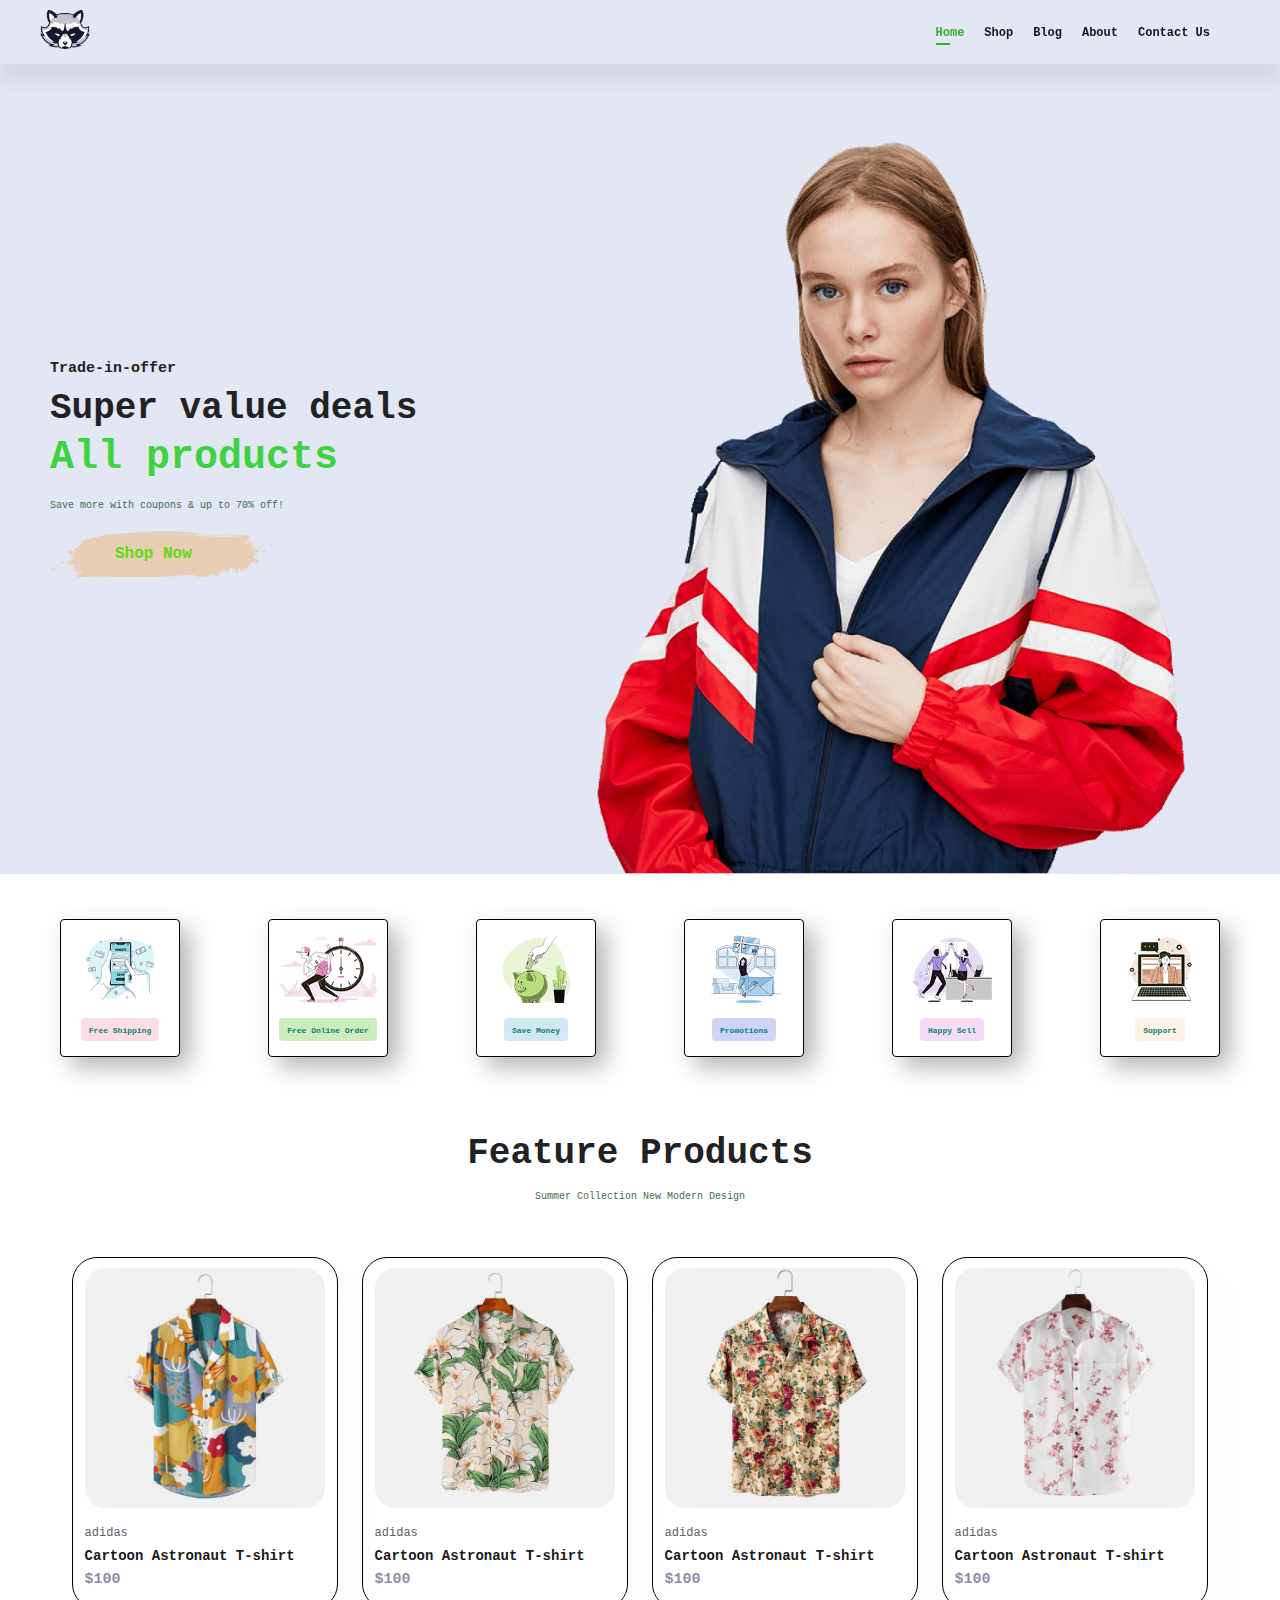
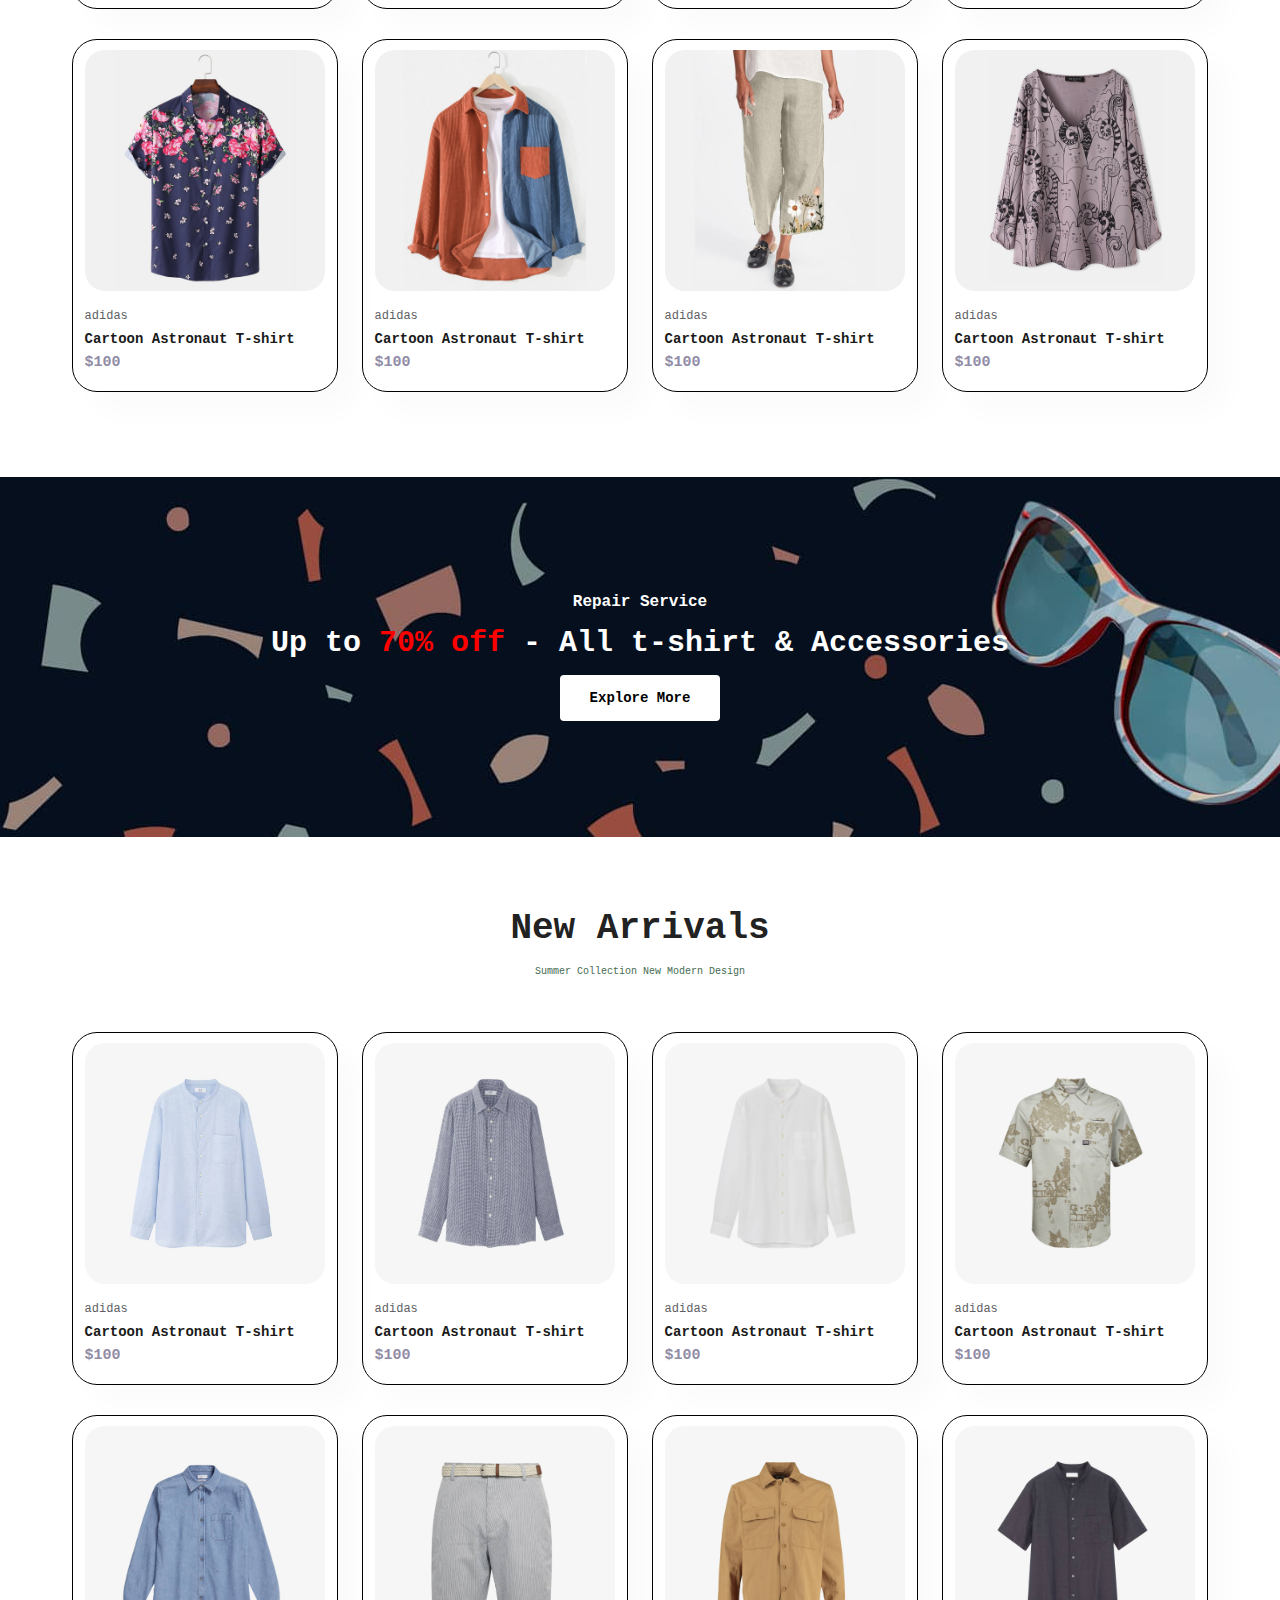
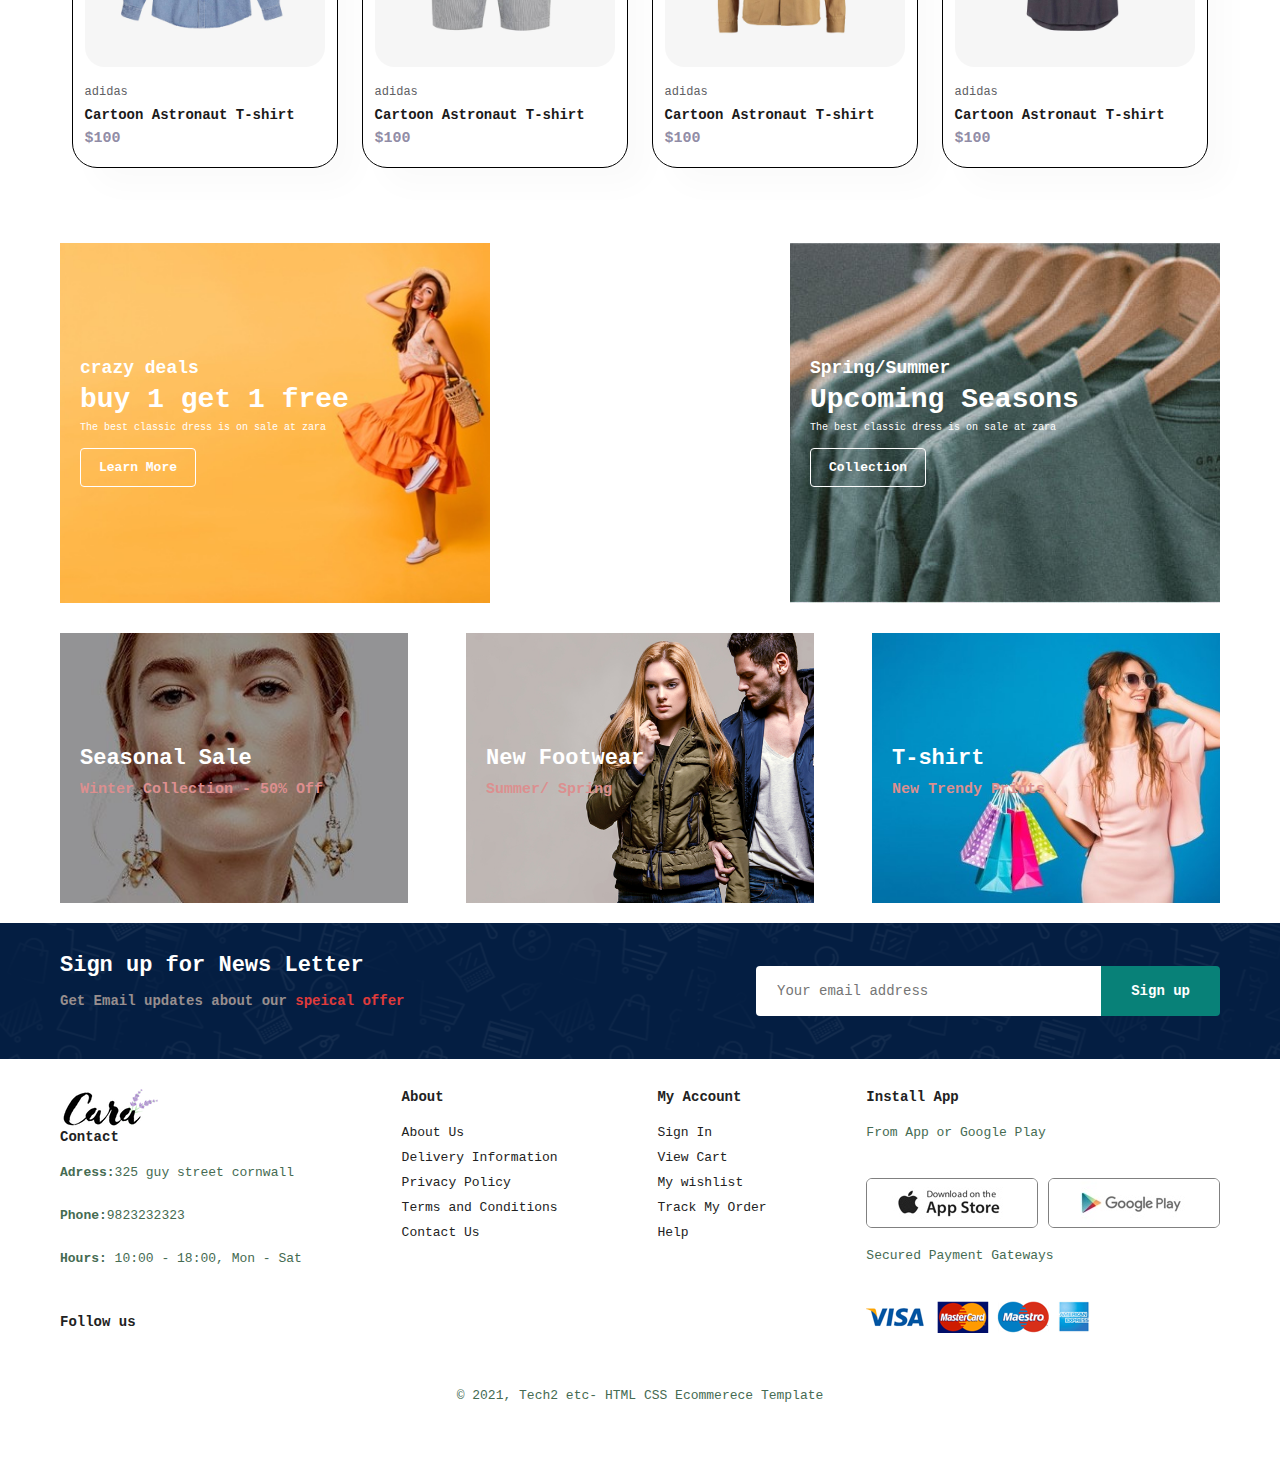
<file: index.html>
<!DOCTYPE html>
<html lang="en">
<head>
    <meta charset="UTF-8">
    <meta name="viewport" content="width=device-width, initial-scale=1.0">
    <link rel="stylesheet" href="style.css">
    <link rel="stylesheet" href="https://cdnjs.cloudflare.com/ajax/libs/font-awesome/6.5.1/css/all.min.css" integrity="sha512-DTOQO9RWCH3ppGqcWaEA1BIZOC6xxalwEsw9c2QQeAIftl+Vegovlnee1c9QX4TctnWMn13TZye+giMm8e2LwA==" crossorigin="anonymous" referrerpolicy="no-referrer" />
</head>
<body>
    <section id="header">
        <a href="#"><img src="images/animal-2028258_640.png" class="logo" width="50px"></a>
        <div>
            <ul id="navbar">
                <li><a class="active" href="index.html">Home</a></li>
                <li><a href="shop.html">Shop</a></li>
                <li><a href="blog.html">Blog</a></li>
                <li><a href="about.html">About</a></li>
                <li><a href="contact.html">Contact Us</a></li>
                <li id="lg-bag"><a href="cart.html"><i class="fas fa-shopping-bag"></i></a></li>
                <a href="#" id="close"><i class="fas fa-times"></i></a>
            </ul>
        </div>
        <div id="mobile">
            <a href="cart.html"><i class="fas fa-shopping-bag"></i></a>
            <i id="bar" class="fas fa-outdent"></i>
        
        </div>
    </section>

    <section id="hero">
        <h4>Trade-in-offer</h4>
        <h2>Super value deals</h2>
        <h1>All products</h1>
        <p>Save more with coupons & up to 70% off!</p>
        <button>Shop Now</button>
    </section>

    <section id="feature" class="section-p1">
        <div class="fe-box">
            <img src="images/feature/f1.png" alt="">
            <h6>Free Shipping</h6>
        </div>
        <div class="fe-box">
            <img src="images/feature/f2.png" alt="">
            <h6>Free Online Order</h6>
        </div>
        <div class="fe-box">
            <img src="images/feature/f3.png" alt="">
            <h6>Save Money</h6>
        </div>
        <div class="fe-box">
            <img src="images/feature/f4.png" alt="">
            <h6>Promotions</h6>
        </div>
        <div class="fe-box">
            <img src="images/feature/f5.png" alt="">
            <h6>Happy Sell</h6>
        </div>
        <div class="fe-box">
            <img src="images/feature/f6.png" alt="">
            <h6>Support</h6>
        </div>
    </section>

    <section id="product1" class="section-p1">
        <h2>Feature Products</h2>
        <p>Summer Collection New Modern Design</p>
        <div class="pro-container">
            <div class="pro">
                <img src="images/products/f1.jpg" alt="">
                <div class="des">
                    <span>adidas</span>
                    <h5>Cartoon Astronaut T-shirt</h5>
                    <div class="star">
                        <i class="fas fa-star"></i>
                        <i class="fas fa-star"></i>
                        <i class="fas fa-star"></i>
                        <i class="fas fa-star"></i>
                        <i class="fas fa-star"></i>
                    </div>
                    <h4>$100</h4>
                </div>
                <a href="#"><i class="fal fa-shopping-cart carts"></i></a>
            </div>
            <div class="pro">
                <img src="images/products/f2.jpg" alt="">
                <div class="des">
                    <span>adidas</span>
                    <h5>Cartoon Astronaut T-shirt</h5>
                    <div class="star">
                        <i class="fas fa-star"></i>
                        <i class="fas fa-star"></i>
                        <i class="fas fa-star"></i>
                        <i class="fas fa-star"></i>
                        <i class="fas fa-star"></i>
                    </div>
                    <h4>$100</h4>
                </div>
                <a href="#"><i class="fal fa-shopping-cart carts"></i></a>
            </div>
            <div class="pro">
                <img src="images/products/f3.jpg" alt="">
                <div class="des">
                    <span>adidas</span>
                    <h5>Cartoon Astronaut T-shirt</h5>
                    <div class="star">
                        <i class="fas fa-star"></i>
                        <i class="fas fa-star"></i>
                        <i class="fas fa-star"></i>
                        <i class="fas fa-star"></i>
                        <i class="fas fa-star"></i>
                    </div>
                    <h4>$100</h4>
                </div>
                <a href="#"><i class="fal fa-shopping-cart carts"></i></a>
            </div>
            <div class="pro">
                <img src="images/products/f4.jpg" alt="">
                <div class="des">
                    <span>adidas</span>
                    <h5>Cartoon Astronaut T-shirt</h5>
                    <div class="star">
                        <i class="fas fa-star"></i>
                        <i class="fas fa-star"></i>
                        <i class="fas fa-star"></i>
                        <i class="fas fa-star"></i>
                        <i class="fas fa-star"></i>
                    </div>
                    <h4>$100</h4>
                </div>
                <a href="#"><i class="fal fa-shopping-cart carts"></i></a>
            </div>
            <div class="pro">
                <img src="images/products/f5.jpg" alt="">
                <div class="des">
                    <span>adidas</span>
                    <h5>Cartoon Astronaut T-shirt</h5>
                    <div class="star">
                        <i class="fas fa-star"></i>
                        <i class="fas fa-star"></i>
                        <i class="fas fa-star"></i>
                        <i class="fas fa-star"></i>
                        <i class="fas fa-star"></i>
                    </div>
                    <h4>$100</h4>
                </div>
                <a href="#"><i class="fal fa-shopping-cart carts"></i></a>
            </div>
            <div class="pro">
                <img src="images/products/f6.jpg" alt="">
                <div class="des">
                    <span>adidas</span>
                    <h5>Cartoon Astronaut T-shirt</h5>
                    <div class="star">
                        <i class="fas fa-star"></i>
                        <i class="fas fa-star"></i>
                        <i class="fas fa-star"></i>
                        <i class="fas fa-star"></i>
                        <i class="fas fa-star"></i>
                    </div>
                    <h4>$100</h4>
                </div>
                <a href="#"><i class="fal fa-shopping-cart carts"></i></a>
            </div>
            <div class="pro">
                <img src="images/products/f7.jpg" alt="">
                <div class="des">
                    <span>adidas</span>
                    <h5>Cartoon Astronaut T-shirt</h5>
                    <div class="star">
                        <i class="fas fa-star"></i>
                        <i class="fas fa-star"></i>
                        <i class="fas fa-star"></i>
                        <i class="fas fa-star"></i>
                        <i class="fas fa-star"></i>
                    </div>
                    <h4>$100</h4>
                </div>
                <a href="#"><i class="fal fa-shopping-cart carts"></i></a>
            </div>
            <div class="pro">
                <img src="images/products/f8.jpg" alt="">
                <div class="des">
                    <span>adidas</span>
                    <h5>Cartoon Astronaut T-shirt</h5>
                    <div class="star">
                        <i class="fas fa-star"></i>
                        <i class="fas fa-star"></i>
                        <i class="fas fa-star"></i>
                        <i class="fas fa-star"></i>
                        <i class="fas fa-star"></i>
                    </div>
                    <h4>$100</h4>
                </div>
                <a href="#"><i class="fal fa-shopping-cart carts"></i></a>
            </div>
        </div>
    </section>

    <section id="banner" class="section-m1">
        <h4>Repair Service</h4>
        <h2>Up to <span>70% off</span> - All t-shirt & Accessories</h2>
        <button class="normal">Explore More</button>
    </section>

    <section id="product1" class="section-p1">
        <h2>New Arrivals</h2>
        <p>Summer Collection New Modern Design</p>
        <div class="pro-container">
            <div class="pro">
                <img src="images/products/n1.jpg" alt="">
                <div class="des">
                    <span>adidas</span>
                    <h5>Cartoon Astronaut T-shirt</h5>
                    <div class="star">
                        <i class="fas fa-star"></i>
                        <i class="fas fa-star"></i>
                        <i class="fas fa-star"></i>
                        <i class="fas fa-star"></i>
                        <i class="fas fa-star"></i>
                    </div>
                    <h4>$100</h4>
                </div>
                <a href="#"><i class="fas fa-shopping-cart carts"></i></a>
            </div>
            <div class="pro">
                <img src="images/products/n2.jpg" alt="">
                <div class="des">
                    <span>adidas</span>
                    <h5>Cartoon Astronaut T-shirt</h5>
                    <div class="star">
                        <i class="fas fa-star"></i>
                        <i class="fas fa-star"></i>
                        <i class="fas fa-star"></i>
                        <i class="fas fa-star"></i>
                        <i class="fas fa-star"></i>
                    </div>
                    <h4>$100</h4>
                </div>
                <a href="#"><i class="fas fa-shopping-cart carts"></i></a>
            </div>
            <div class="pro">
                <img src="images/products/n3.jpg" alt="">
                <div class="des">
                    <span>adidas</span>
                    <h5>Cartoon Astronaut T-shirt</h5>
                    <div class="star">
                        <i class="fas fa-star"></i>
                        <i class="fas fa-star"></i>
                        <i class="fas fa-star"></i>
                        <i class="fas fa-star"></i>
                        <i class="fas fa-star"></i>
                    </div>
                    <h4>$100</h4>
                </div>
                <a href="#"><i class="fas fa-shopping-cart carts"></i></a>
            </div>
            <div class="pro">
                <img src="images/products/n4.jpg" alt="">
                <div class="des">
                    <span>adidas</span>
                    <h5>Cartoon Astronaut T-shirt</h5>
                    <div class="star">
                        <i class="fas fa-star"></i>
                        <i class="fas fa-star"></i>
                        <i class="fas fa-star"></i>
                        <i class="fas fa-star"></i>
                        <i class="fas fa-star"></i>
                    </div>
                    <h4>$100</h4>
                </div>
                <a href="#"><i class="fas fa-shopping-cart carts"></i></a>
            </div>
            <div class="pro">
                <img src="images/products/n5.jpg" alt="">
                <div class="des">
                    <span>adidas</span>
                    <h5>Cartoon Astronaut T-shirt</h5>
                    <div class="star">
                        <i class="fas fa-star"></i>
                        <i class="fas fa-star"></i>
                        <i class="fas fa-star"></i>
                        <i class="fas fa-star"></i>
                        <i class="fas fa-star"></i>
                    </div>
                    <h4>$100</h4>
                </div>
                <a href="#"><i class="fas fa-shopping-cart carts"></i></a>
            </div>
            <div class="pro">
                <img src="images/products/n6.jpg" alt="">
                <div class="des">
                    <span>adidas</span>
                    <h5>Cartoon Astronaut T-shirt</h5>
                    <div class="star">
                        <i class="fas fa-star"></i>
                        <i class="fas fa-star"></i>
                        <i class="fas fa-star"></i>
                        <i class="fas fa-star"></i>
                        <i class="fas fa-star"></i>
                    </div>
                    <h4>$100</h4>
                </div>
                <a href="#"><i class="fas fa-shopping-cart carts"></i></a>
            </div>
            <div class="pro">
                <img src="images/products/n7.jpg" alt="">
                <div class="des">
                    <span>adidas</span>
                    <h5>Cartoon Astronaut T-shirt</h5>
                    <div class="star">
                        <i class="fas fa-star"></i>
                        <i class="fas fa-star"></i>
                        <i class="fas fa-star"></i>
                        <i class="fas fa-star"></i>
                        <i class="fas fa-star"></i>
                    </div>
                    <h4>$100</h4>
                </div>
                <a href="#"><i class="fas fa-shopping-cart carts"></i></a>
            </div>
            <div class="pro">
                <img src="images/products/n8.jpg" alt="">
                <div class="des">
                    <span>adidas</span>
                    <h5>Cartoon Astronaut T-shirt</h5>
                    <div class="star">
                        <i class="fas fa-star"></i>
                        <i class="fas fa-star"></i>
                        <i class="fas fa-star"></i>
                        <i class="fas fa-star"></i>
                        <i class="fas fa-star"></i>
                    </div>
                    <h4>$100</h4>
                </div>
                <a href="#"><i class="fas fa-shopping-cart carts"></i></a>
            </div>
        </div>
    </section>

    <section id="sm-banner" class="section-p1">
        <div class="banner-box">
            <h4>crazy deals</h4>
            <h2>buy 1 get 1 free</h2>
            <span>The best classic dress is on sale at zara</span>
            <button class="white">Learn More</button>
        </div>
        <div class="banner-box banner-box2">
            <h4>Spring/Summer</h4>
            <h2>Upcoming Seasons</h2>
            <span>The best classic dress is on sale at zara</span>
            <button class="white">Collection</button>
        </div>
    </section>

    <section id="banner3">
        <div class="banner-box">
            <h2> Seasonal Sale</h2>
            <h3>Winter Collection - 50% Off</h3>
            
        </div>
        <div class="banner-box banner-box2">
            <h2> New Footwear </h2>
            <h3>Summer/ Spring</h3>
            
        </div>
        <div class="banner-box banner-box3">
            <h2>T-shirt</h2>
            <h3>New Trendy Prints</h3>
            
        </div>
    </section>

    <section id="newsletter" class="section-p1" class="section-m1">
        <div class="newstext">
            <h4>Sign up for News Letter</h4>
            <p>Get Email updates about our <span>speical offer</span></p>
        </div>
        <div class="form">
            <input type="text" placeholder="Your email address">
            <button class="normal">Sign up</button>
        </div>
    </section>

    <footer class="section-p1">
        <div class="col">

            <img src="images/banner/logo.png" alt="">
            <h4>Contact</h4>
            <p> <strong>Adress:</strong>325 guy street cornwall </p>
            <p> <strong>Phone:</strong>9823232323</p>
            <p> <strong>Hours:</strong> 10:00 - 18:00, Mon - Sat </p>
            <div class="follow">
                <h4>Follow us</h4>
                <div class="icon">
                    <i class="fab fa-facebook-f"></i>
                    <i class="fab fa-twitter"></i>
                    <i class="fab fa-instagram"></i>
                    <i class="fab fa-pinterest-p"></i>
                    <i class="fab fa-youtube"></i>
                </div>
            </div>
        </div>
        <div class="col">
            <h4>About</h4>
            <a href="#">About Us</a>
            <a href="#">Delivery Information</a>
            <a href="#">Privacy Policy</a>
            <a href="#">Terms and Conditions</a>
            <a href="#">Contact Us</a>
        </div>
        <div class="col">
            <h4>My Account</h4>
            <a href="#">Sign In</a>
            <a href="#">View Cart</a>
            <a href="#">My wishlist</a>
            <a href="#">Track My Order</a>
            <a href="#">Help</a>
        </div>
        <div class="col install">
            <h4>Install App</h4>
            <p>From App or Google Play</p>
            <div class="row">
                <img src="images/pay/app.jpg" alt="">
                <img src="images/pay/play.jpg" alt="">
            </div>
                <p>Secured Payment Gateways</p>
                <img src="images/pay/pay.png" alt="">
            

        </div>
        <div class="copyright">
            <p>© 2021, Tech2 etc- HTML CSS Ecommerece Template</p>
        </div>

    </footer>
    <script src="script.js"></script>
    
</body>
</html>
</file>
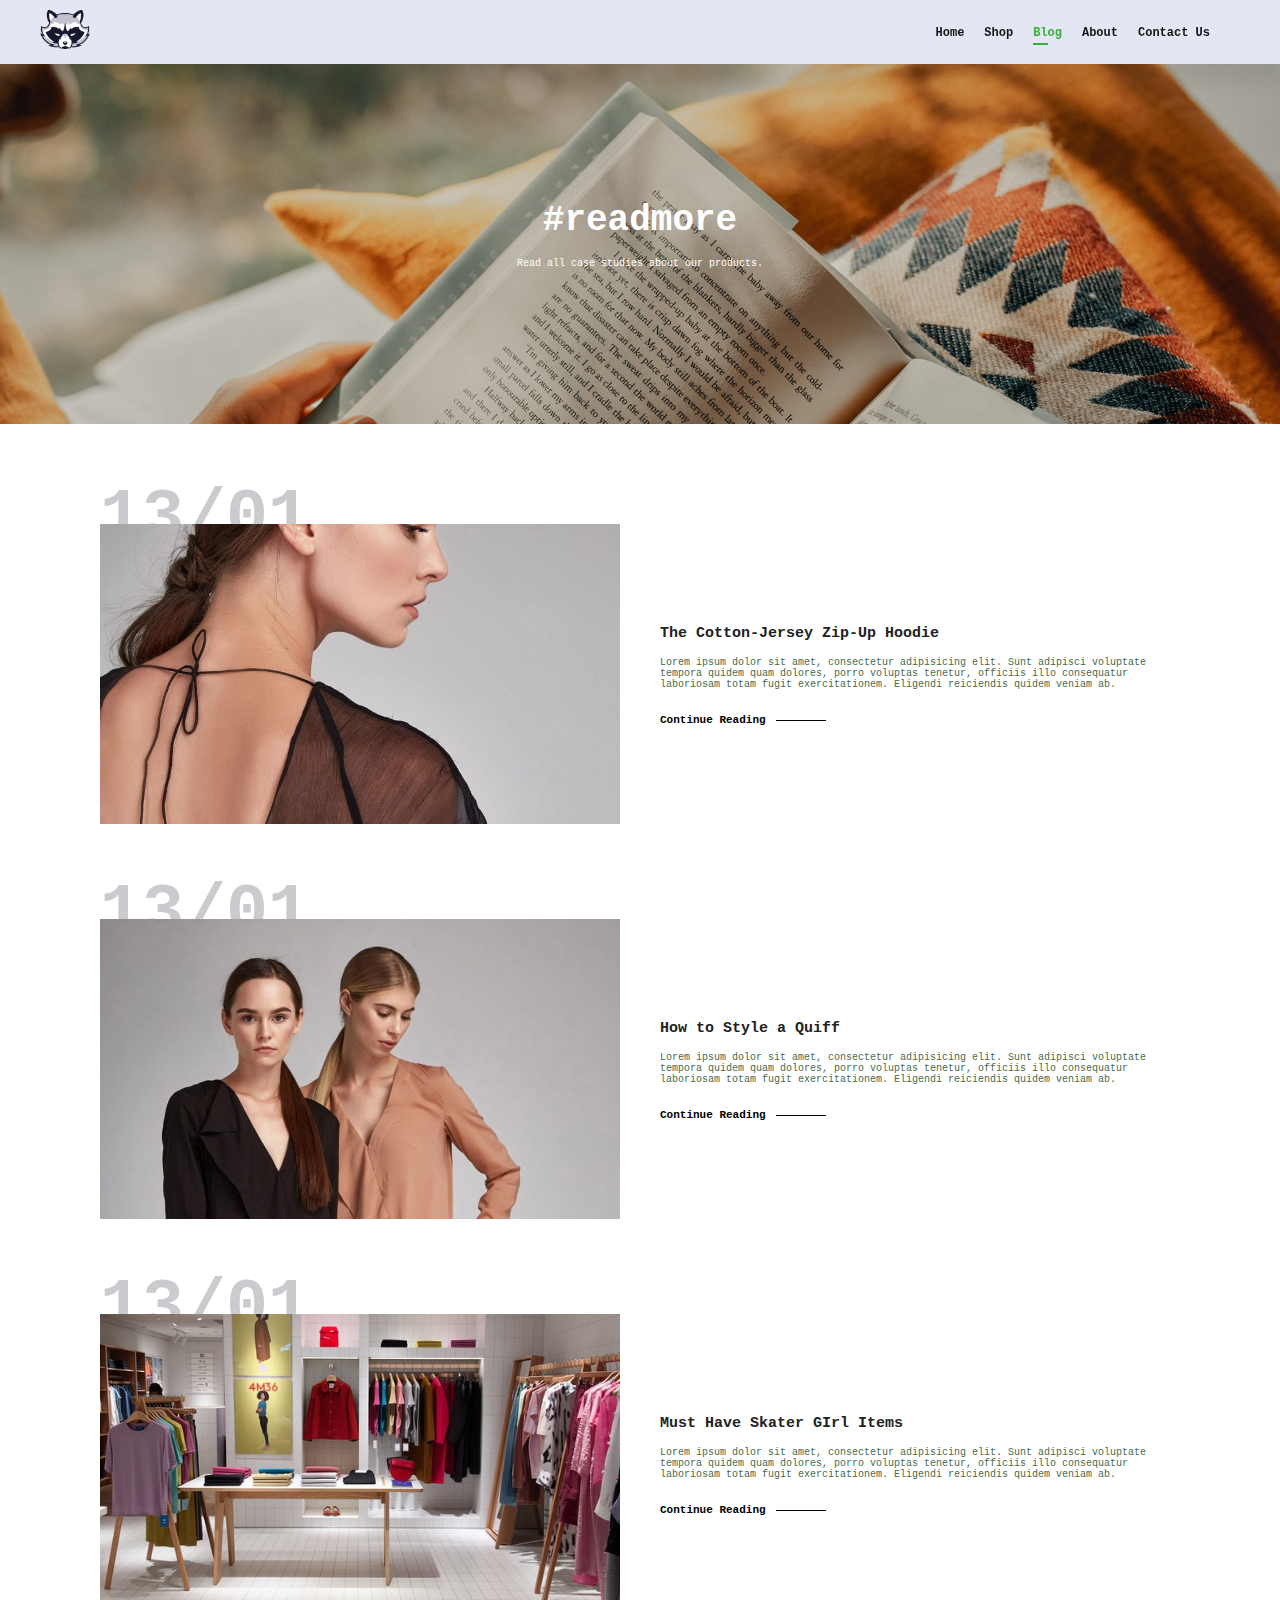
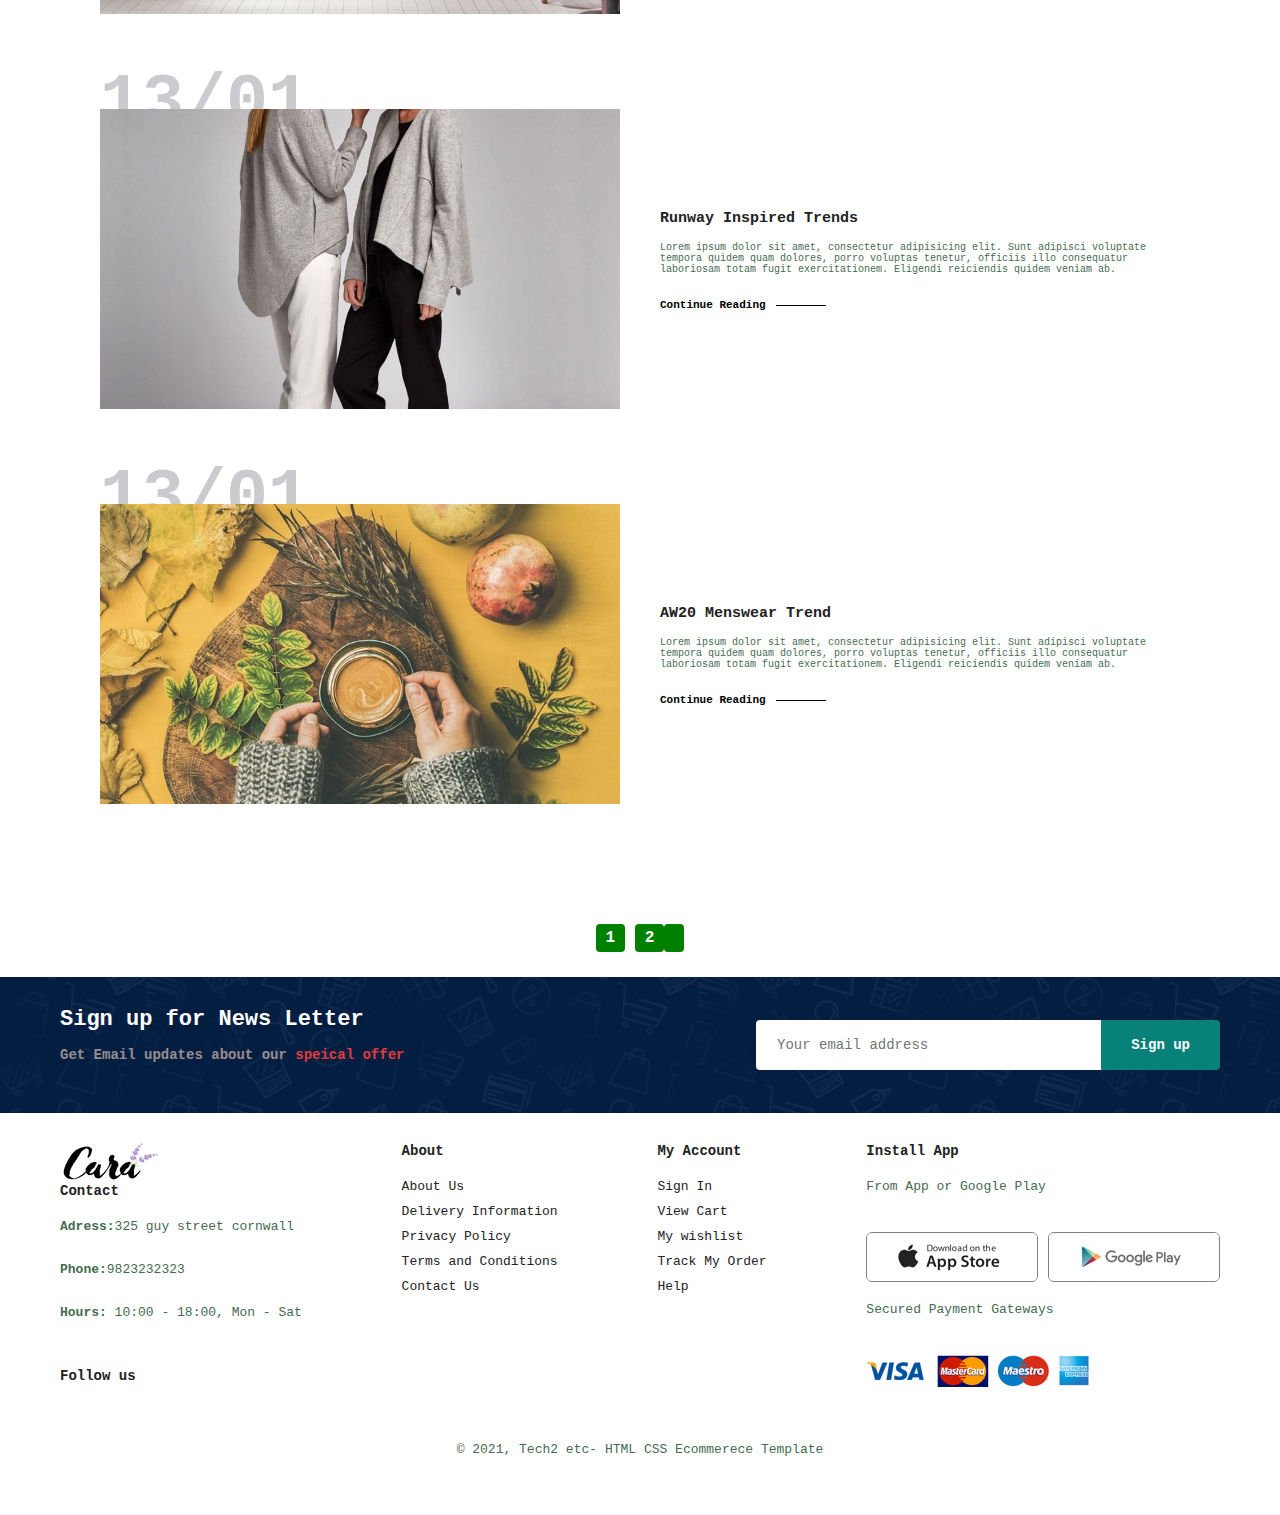
<file: blog.html>
<!DOCTYPE html>
<html lang="en">
<head>
    <meta charset="UTF-8">
    <meta name="viewport" content="width=device-width, initial-scale=1.0">
    <link rel="stylesheet" href="style.css">
    <link rel="stylesheet" href="https://cdnjs.cloudflare.com/ajax/libs/font-awesome/6.5.1/css/all.min.css" integrity="sha512-DTOQO9RWCH3ppGqcWaEA1BIZOC6xxalwEsw9c2QQeAIftl+Vegovlnee1c9QX4TctnWMn13TZye+giMm8e2LwA==" crossorigin="anonymous" referrerpolicy="no-referrer" />
</head>
<body>
    <section id="header">
        <a href="#"><img src="images/animal-2028258_640.png" class="logo" width="50px"></a>
        <div>
            <ul id="navbar">
                <li><a href="index.html">Home</a></li>
                <li><a href="shop.html">Shop</a></li>
                <li><a class="active" href="blog.html">Blog</a></li>
                <li><a href="about.html">About</a></li>
                <li><a href="contact.html">Contact Us</a></li>
                <li id="lg-bag"><a href="cart.html"><i class="fas fa-shopping-bag"></i></a></li>
                <a href="#" id="close"><i class="fas fa-times"></i></a>
            </ul>
        </div>
        <div id="mobile">
            <a href="cart.html"><i class="fas fa-shopping-bag"></i></a>
            <i id="bar" class="fas fa-outdent"></i>
        
        </div>
    </section>

    <section id="page-header" class="blog-header">
        
        <h2>#readmore</h2>
        
        <p>Read all case studies about our products.</p>
        
    </section>

    <section id="blog">
        <div class="blog-box">
            <div class="blog-img">
                <img src="images/blog/b1.jpg" alt="">
            </div>
            <div class="blog-details">
                <h4>The Cotton-Jersey Zip-Up Hoodie</h4>
                <p>Lorem ipsum dolor sit amet, consectetur adipisicing elit. Sunt adipisci voluptate tempora quidem quam dolores, porro voluptas tenetur, officiis illo consequatur laboriosam totam fugit exercitationem. Eligendi reiciendis quidem veniam ab.</p>
                <a href="#">Continue Reading</a>
            </div>
            <h1>13/01</h1>
        </div>
        <div class="blog-box">
            <div class="blog-img">
                <img src="images/blog/b2.jpg" alt="">
            </div>
            <div class="blog-details">
                <h4>How to Style a Quiff</h4>
                <p>Lorem ipsum dolor sit amet, consectetur adipisicing elit. Sunt adipisci voluptate tempora quidem quam dolores, porro voluptas tenetur, officiis illo consequatur laboriosam totam fugit exercitationem. Eligendi reiciendis quidem veniam ab.</p>
                <a href="#">Continue Reading</a>
            </div>
            <h1>13/01</h1>
        </div>
        <div class="blog-box">
            <div class="blog-img">
                <img src="images/blog/b3.jpg" alt="">
            </div>
            <div class="blog-details">
                <h4>Must Have Skater GIrl Items</h4>
                <p>Lorem ipsum dolor sit amet, consectetur adipisicing elit. Sunt adipisci voluptate tempora quidem quam dolores, porro voluptas tenetur, officiis illo consequatur laboriosam totam fugit exercitationem. Eligendi reiciendis quidem veniam ab.</p>
                <a href="#">Continue Reading</a>
            </div>
            <h1>13/01</h1>
        </div>
        <div class="blog-box">
            <div class="blog-img">
                <img src="images/blog/b4.jpg" alt="">
            </div>
            <div class="blog-details">
                <h4>Runway Inspired Trends</h4>
                <p>Lorem ipsum dolor sit amet, consectetur adipisicing elit. Sunt adipisci voluptate tempora quidem quam dolores, porro voluptas tenetur, officiis illo consequatur laboriosam totam fugit exercitationem. Eligendi reiciendis quidem veniam ab.</p>
                <a href="#">Continue Reading</a>
            </div>
            <h1>13/01</h1>
        </div>
        <div class="blog-box">
            <div class="blog-img">
                <img src="images/blog/b6.jpg" alt="">
            </div>
            <div class="blog-details">
                <h4>AW20 Menswear Trend</h4>
                <p>Lorem ipsum dolor sit amet, consectetur adipisicing elit. Sunt adipisci voluptate tempora quidem quam dolores, porro voluptas tenetur, officiis illo consequatur laboriosam totam fugit exercitationem. Eligendi reiciendis quidem veniam ab.</p>
                <a href="#">Continue Reading</a>
            </div>
            <h1>13/01</h1>
        </div>
       
       
       
    </section>

    <section id="pagination" class="section-p1">
        <a href="#">1</a>
        <a href="#">2</a>
        <a href="#"><i class="fas fa-long-arrow-alt-right"></i></a>
    </section>

    <section id="newsletter" class="section-p1" class="section-m1">
        <div class="newstext">
            <h4>Sign up for News Letter</h4>
            <p>Get Email updates about our <span>speical offer</span></p>
        </div>
        <div class="form">
            <input type="text" placeholder="Your email address">
            <button class="normal">Sign up</button>
        </div>
    </section>

    <footer class="section-p1">
        <div class="col">

            <img src="images/banner/logo.png" alt="">
            <h4>Contact</h4>
            <p> <strong>Adress:</strong>325 guy street cornwall </p>
            <p> <strong>Phone:</strong>9823232323</p>
            <p> <strong>Hours:</strong> 10:00 - 18:00, Mon - Sat </p>
            <div class="follow">
                <h4>Follow us</h4>
                <div class="icon">
                    <i class="fab fa-facebook-f"></i>
                    <i class="fab fa-twitter"></i>
                    <i class="fab fa-instagram"></i>
                    <i class="fab fa-pinterest-p"></i>
                    <i class="fab fa-youtube"></i>
                </div>
            </div>
        </div>
        <div class="col">
            <h4>About</h4>
            <a href="#">About Us</a>
            <a href="#">Delivery Information</a>
            <a href="#">Privacy Policy</a>
            <a href="#">Terms and Conditions</a>
            <a href="#">Contact Us</a>
        </div>
        <div class="col">
            <h4>My Account</h4>
            <a href="#">Sign In</a>
            <a href="#">View Cart</a>
            <a href="#">My wishlist</a>
            <a href="#">Track My Order</a>
            <a href="#">Help</a>
        </div>
        <div class="col install">
            <h4>Install App</h4>
            <p>From App or Google Play</p>
            <div class="row">
                <img src="images/pay/app.jpg" alt="">
                <img src="images/pay/play.jpg" alt="">
            </div>
                <p>Secured Payment Gateways</p>
                <img src="images/pay/pay.png" alt="">
            

        </div>
        <div class="copyright">
            <p>© 2021, Tech2 etc- HTML CSS Ecommerece Template</p>
        </div>

    </footer>
    <script src="script.js"></script>
    
</body>
</html>
</file>
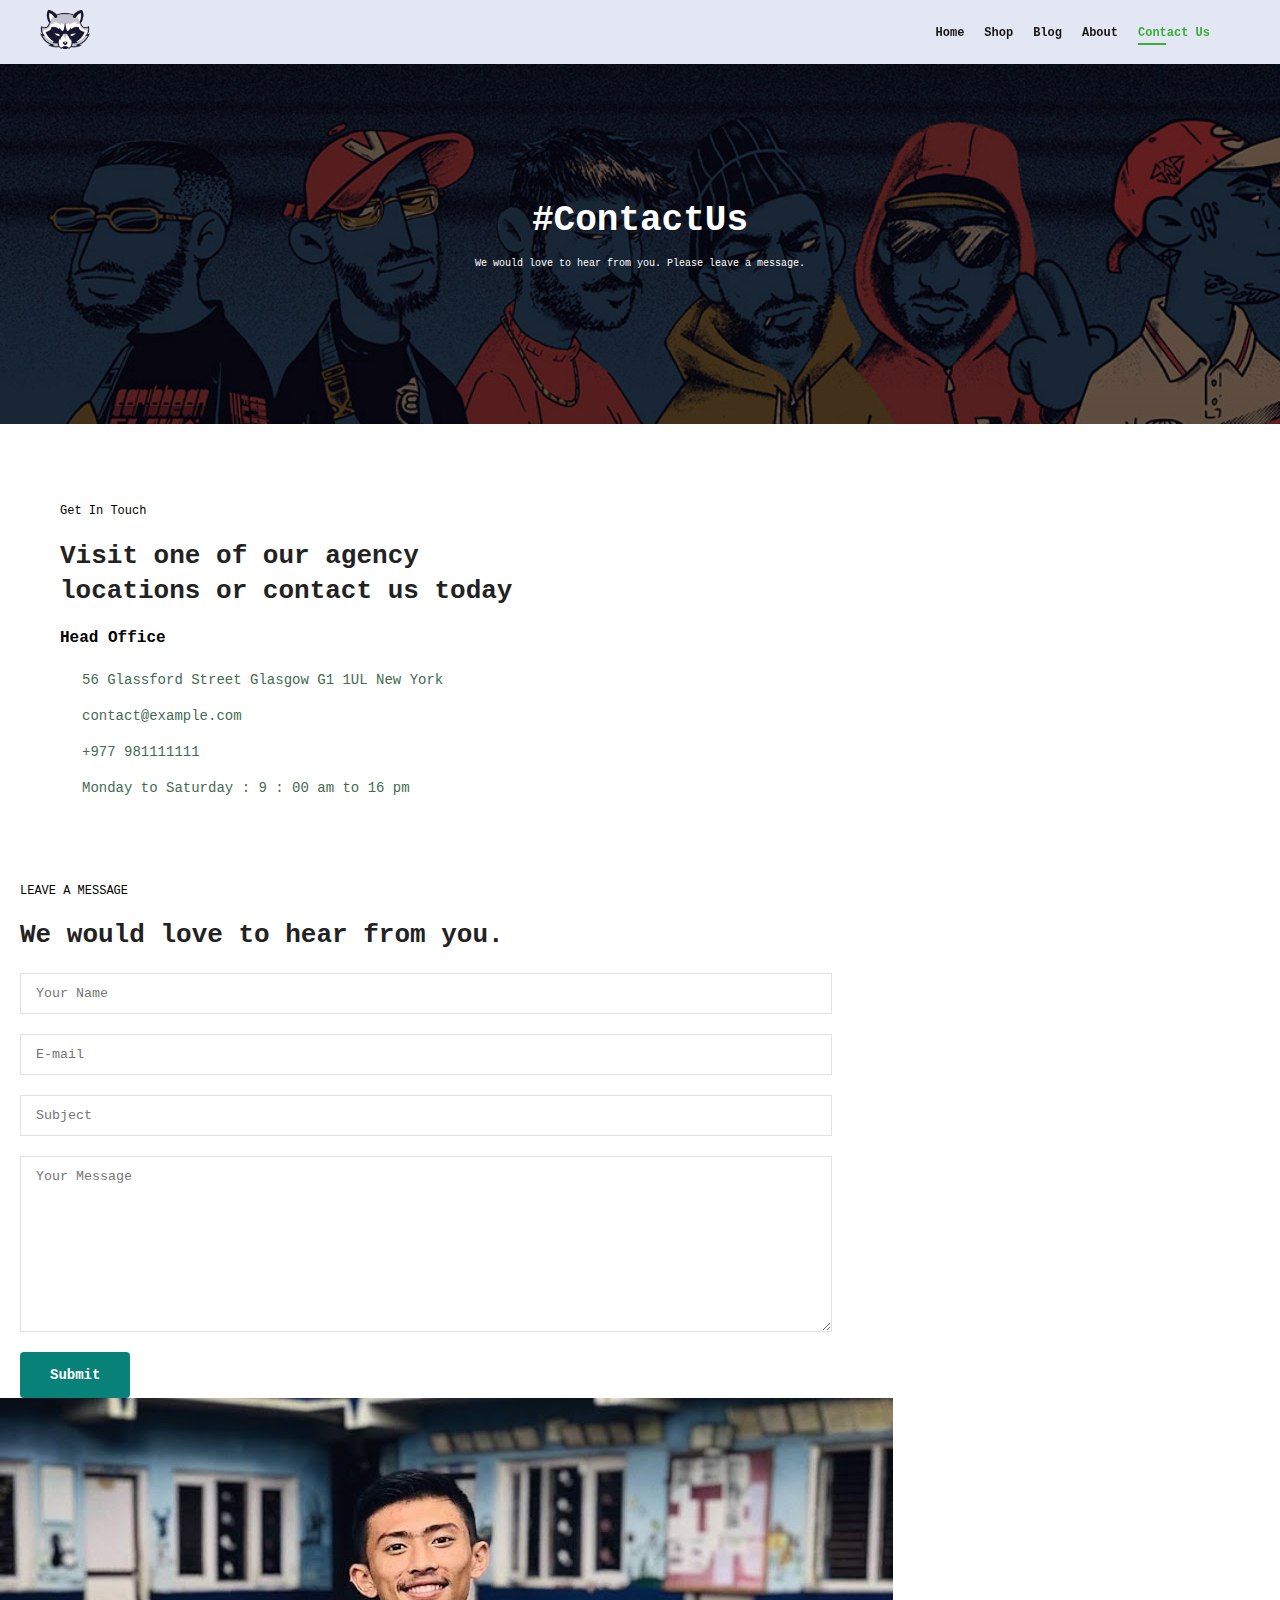
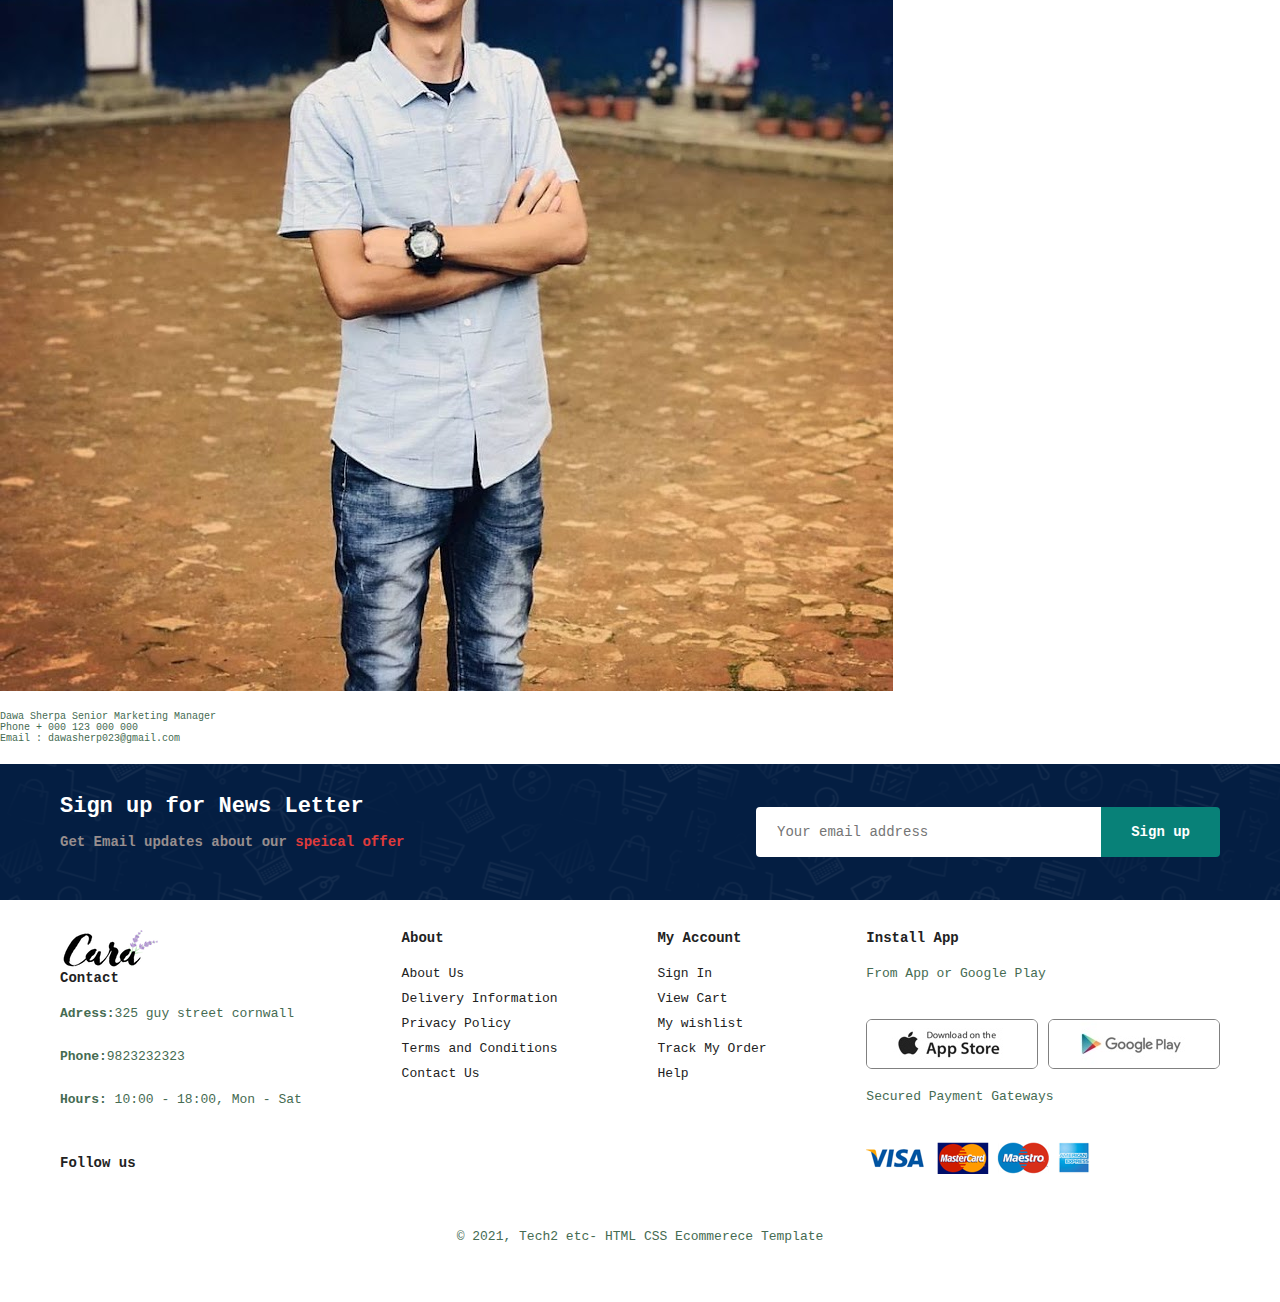
<file: contact.html>
<!DOCTYPE html>
<html lang="en">
<head>
    <meta charset="UTF-8">
    <meta name="viewport" content="width=device-width, initial-scale=1.0">
    <link rel="stylesheet" href="style.css">
    <link rel="stylesheet" href="https://cdnjs.cloudflare.com/ajax/libs/font-awesome/6.5.1/css/all.min.css" integrity="sha512-DTOQO9RWCH3ppGqcWaEA1BIZOC6xxalwEsw9c2QQeAIftl+Vegovlnee1c9QX4TctnWMn13TZye+giMm8e2LwA==" crossorigin="anonymous" referrerpolicy="no-referrer" />
</head>
<body>
    <section id="header">
        <a href="#"><img src="images/animal-2028258_640.png" class="logo" width="50px"></a>
        <div>
            <ul id="navbar">
                <li><a href="index.html">Home</a></li>
                <li><a href="shop.html">Shop</a></li>
                <li><a  href="blog.html">Blog</a></li>
                <li><a  href="about.html">About</a></li>
                <li><a class="active" href="contact.html">Contact Us</a></li>
                <li id="lg-bag"><a href="cart.html"><i class="fas fa-shopping-bag"></i></a></li>
                <a href="#" id="close"><i class="fas fa-times"></i></a>
            </ul>
        </div>
        <div id="mobile">
            <a href="cart.html"><i class="fas fa-shopping-bag"></i></a>
            <i id="bar" class="fas fa-outdent"></i>
        
        </div>
    </section>

    <section id="page-header" class="about-header">
        
        <h2>#ContactUs</h2>
        
        <p>We would love to hear from you. Please leave a message.</p>
        
    </section>
    
   <section id="contact-details" class="section-p1">
    <div class="details">
        <span>Get In Touch</span>
        <h2>Visit one of our agency locations or contact us today</h2>
        <h3>Head Office</h3>
        <div>
            <li>
                <i class="fas fa-map"></i>
                <p>56 Glassford Street Glasgow G1 1UL New York</p>
            </li>
            <li>
                <i class="fas fa-envelope"></i>
                <p>contact@example.com</p>
            </li>
            <li>
                <i class="fas fa-phone-alt"></i>
                <p>+977 981111111</p>
            </li>
            <li>
                <i class="fas fa-clock"></i>
                <p>Monday to Saturday : 9 : 00 am to 16 pm</p>
            </li>
        </div>
    </div>

    <div class="map">
        <iframe src="https://www.google.com/maps/embed?pb=!1m18!1m12!1m3!1d2820.149685881231!2d-74.70824771477716!3d45.0218867721798!2m3!1f0!2f0!3f0!3m2!1i1024!2i768!4f13.1!3m3!1m2!1s0x4ccc10a7baec01e3%3A0x1cb55053eccb406d!2sRob&#39;s%20Corner!5e0!3m2!1sen!2sca!4v1708482071212!5m2!1sen!2sca" width="600" height="450" style="border:0;" allowfullscreen="" loading="lazy" referrerpolicy="no-referrer-when-downgrade"></iframe>
    </div>
   </section>

   <section id="form-details">
    <form action="">
        <span>LEAVE A MESSAGE</span>
        <H2> We would love to hear from you.</H2>
        <input type="text" placeholder="Your Name">
        <input type="text" placeholder="E-mail">
        <input type="text" placeholder="Subject">
        <textarea name="" id="" cols="30" rows="10" placeholder="Your Message"></textarea>
        <button class="normal">Submit</button>
    </form>
    <div class="people">
        <div>
            <img src="dawa.JPG" alt="">
            <p><span>Dawa Sherpa</span> Senior Marketing Manager <br> Phone + 000 123 000 000 <br> Email : dawasherp023@gmail.com</p>
        </div>
    </div>
   </section>
    
    <section id="newsletter" class="section-p1" class="section-m1">
        <div class="newstext">
            <h4>Sign up for News Letter</h4>
            <p>Get Email updates about our <span>speical offer</span></p>
        </div>
        <div class="form">
            <input type="text" placeholder="Your email address">
            <button class="normal">Sign up</button>
        </div>
    </section>

    <footer class="section-p1">
        <div class="col">

            <img src="images/banner/logo.png" alt="">
            <h4>Contact</h4>
            <p> <strong>Adress:</strong>325 guy street cornwall </p>
            <p> <strong>Phone:</strong>9823232323</p>
            <p> <strong>Hours:</strong> 10:00 - 18:00, Mon - Sat </p>
            <div class="follow">
                <h4>Follow us</h4>
                <div class="icon">
                    <i class="fab fa-facebook-f"></i>
                    <i class="fab fa-twitter"></i>
                    <i class="fab fa-instagram"></i>
                    <i class="fab fa-pinterest-p"></i>
                    <i class="fab fa-youtube"></i>
                </div>
            </div>
        </div>
        <div class="col">
            <h4>About</h4>
            <a href="#">About Us</a>
            <a href="#">Delivery Information</a>
            <a href="#">Privacy Policy</a>
            <a href="#">Terms and Conditions</a>
            <a href="#">Contact Us</a>
        </div>
        <div class="col">
            <h4>My Account</h4>
            <a href="#">Sign In</a>
            <a href="#">View Cart</a>
            <a href="#">My wishlist</a>
            <a href="#">Track My Order</a>
            <a href="#">Help</a>
        </div>
        <div class="col install">
            <h4>Install App</h4>
            <p>From App or Google Play</p>
            <div class="row">
                <img src="images/pay/app.jpg" alt="">
                <img src="images/pay/play.jpg" alt="">
            </div>
                <p>Secured Payment Gateways</p>
                <img src="images/pay/pay.png" alt="">
            

        </div>
        <div class="copyright">
            <p>© 2021, Tech2 etc- HTML CSS Ecommerece Template</p>
        </div>

    </footer>
    <script src="script.js"></script>
    
</body>
</html>
</file>
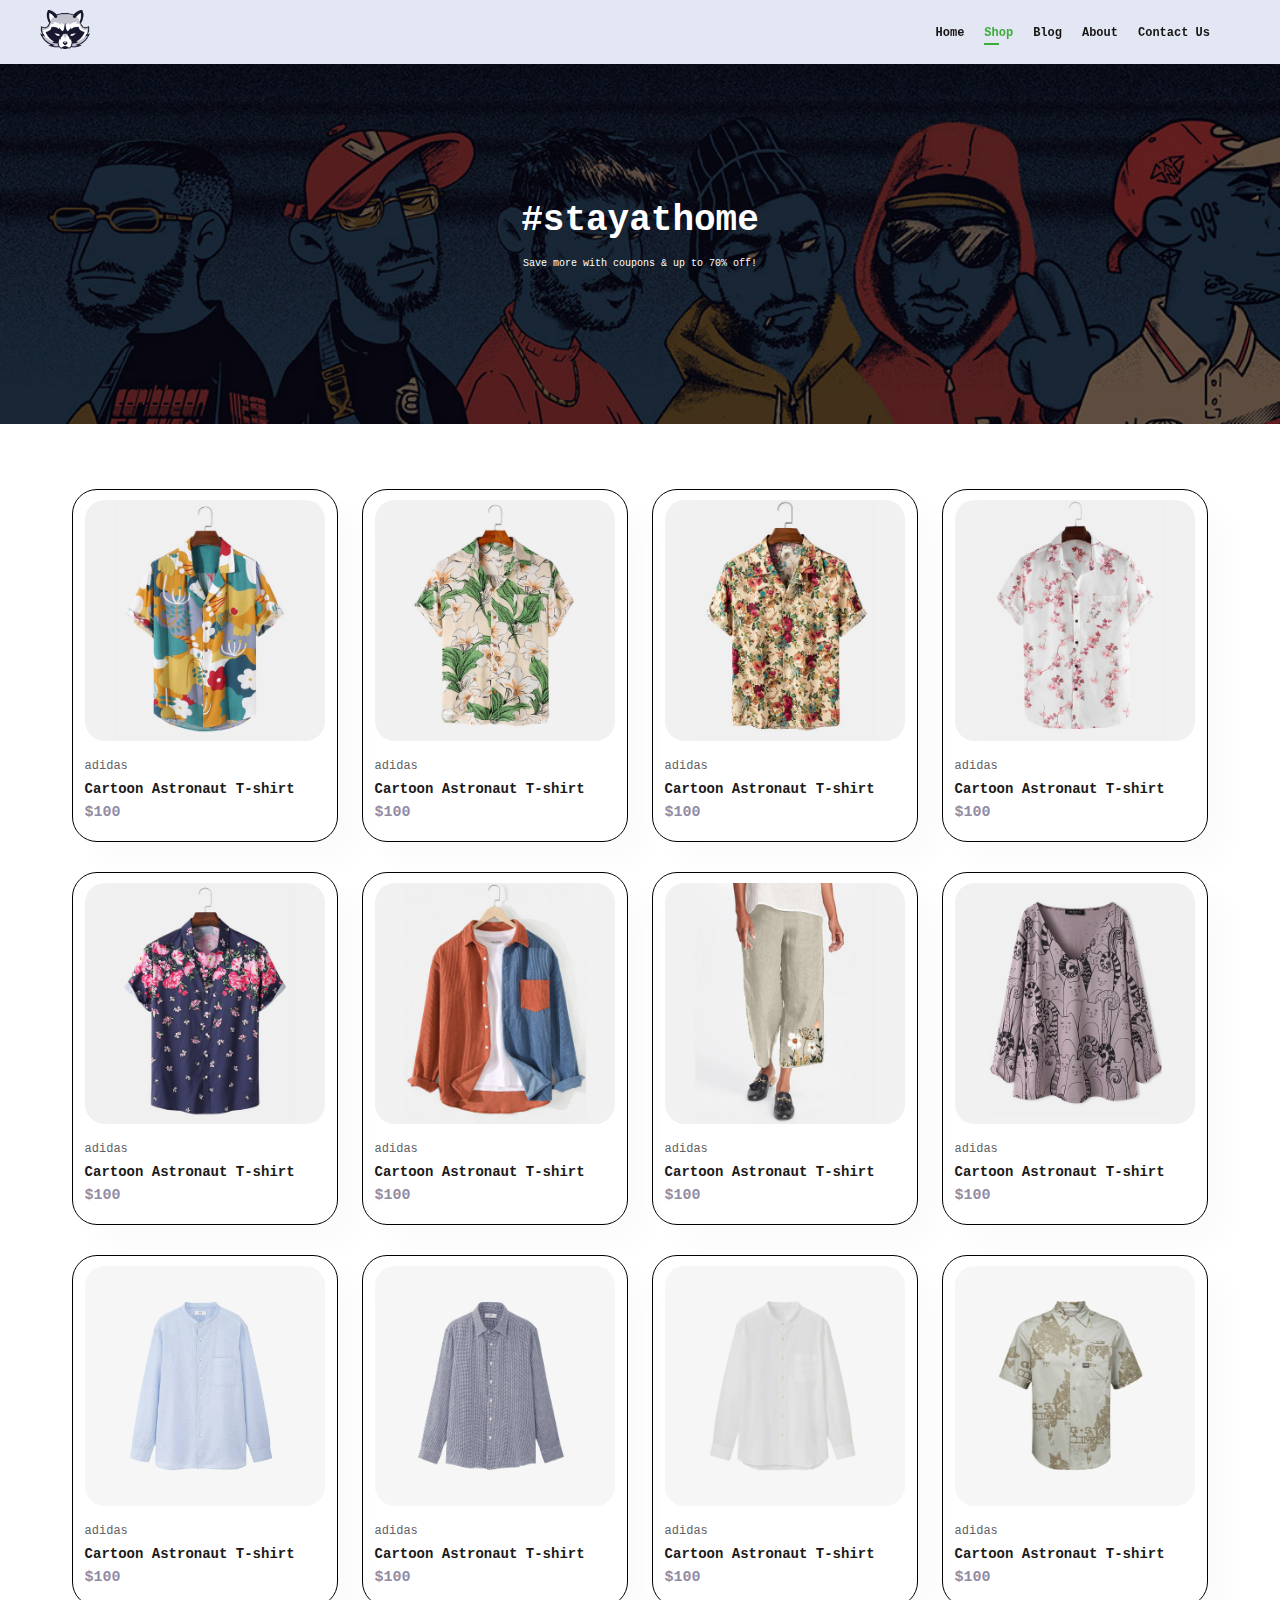
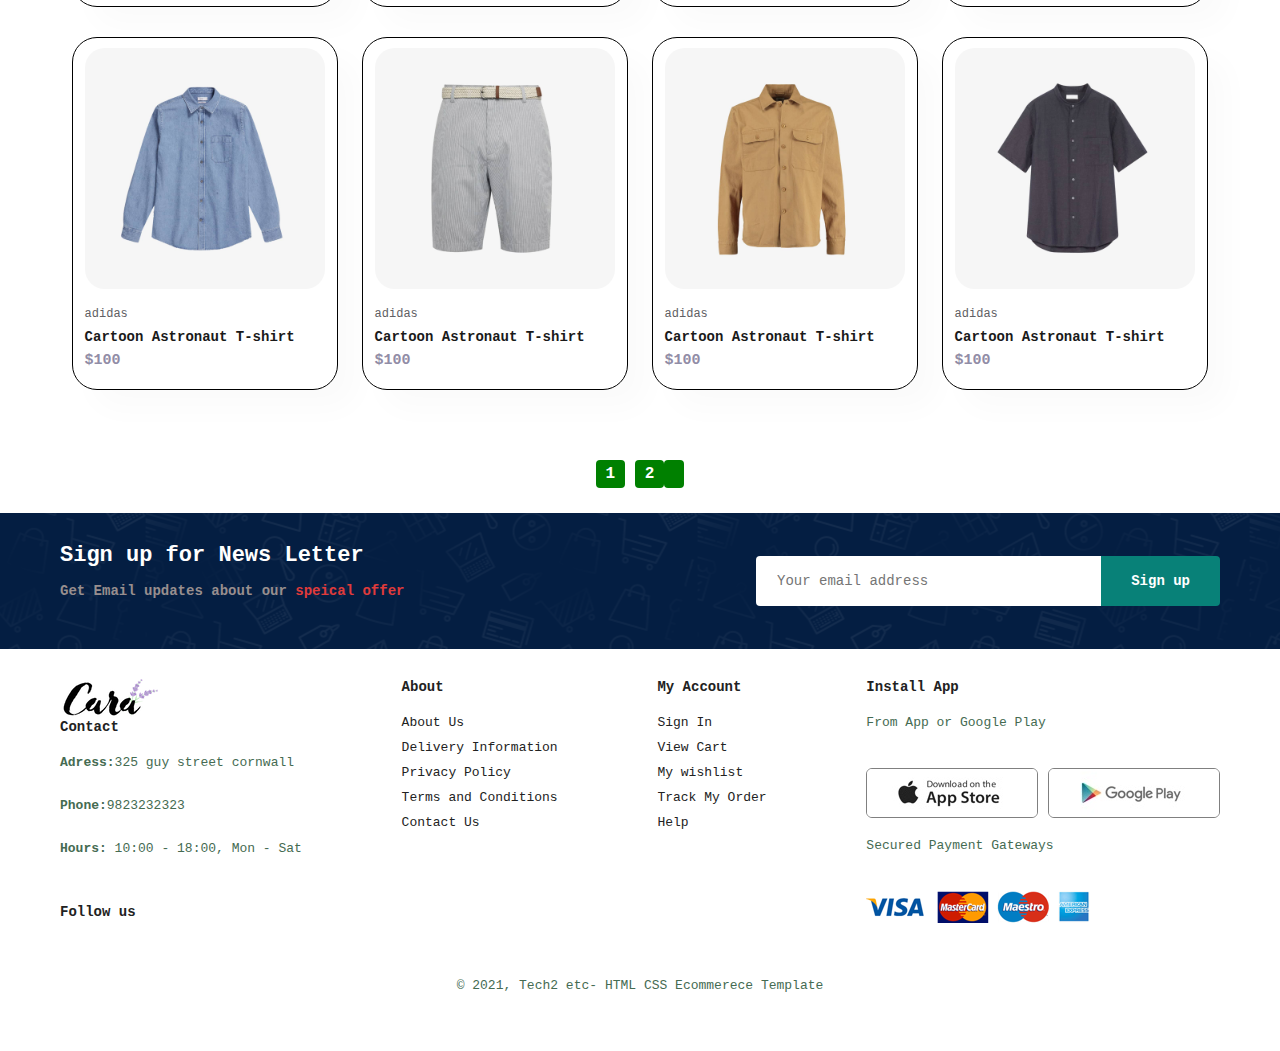
<file: shop.html>
<!DOCTYPE html>
<html lang="en">
<head>
    <meta charset="UTF-8">
    <meta name="viewport" content="width=device-width, initial-scale=1.0">
    <link rel="stylesheet" href="style.css">
    <link rel="stylesheet" href="https://cdnjs.cloudflare.com/ajax/libs/font-awesome/6.5.1/css/all.min.css" integrity="sha512-DTOQO9RWCH3ppGqcWaEA1BIZOC6xxalwEsw9c2QQeAIftl+Vegovlnee1c9QX4TctnWMn13TZye+giMm8e2LwA==" crossorigin="anonymous" referrerpolicy="no-referrer" />
</head>
<body>
    <section id="header">
        <a href="#"><img src="images/animal-2028258_640.png" class="logo" width="50px"></a>
        <div>
            <ul id="navbar">
                <li><a href="index.html">Home</a></li>
                <li><a class="active" href="shop.html">Shop</a></li>
                <li><a href="blog.html">Blog</a></li>
                <li><a href="about.html">About</a></li>
                <li><a href="contact.html">Contact Us</a></li>
                <li id="lg-bag"><a href="cart.html"><i class="fas fa-shopping-bag"></i></a></li>
                <a href="#" id="close"><i class="fas fa-times"></i></a>
            </ul>
        </div>
        <div id="mobile">
            <a href="cart.html"><i class="fas fa-shopping-bag"></i></a>
            <i id="bar" class="fas fa-outdent"></i>
        
        </div>
    </section>

    <section id="page-header">
        
        <h2>#stayathome</h2>
        
        <p>Save more with coupons & up to 70% off!</p>
        
    </section>


    <section id="product1" class="section-p1">
        <div class="pro-container">
            <div class="pro" onclick="window.location.href='sproduct.html';">
                <img src="images/products/f1.jpg" alt="">
                <div class="des">
                    <span>adidas</span>
                    <h5>Cartoon Astronaut T-shirt</h5>
                    <div class="star">
                        <i class="fas fa-star"></i>
                        <i class="fas fa-star"></i>
                        <i class="fas fa-star"></i>
                        <i class="fas fa-star"></i>
                        <i class="fas fa-star"></i>
                    </div>
                    <h4>$100</h4>
                </div>
                <a href="#"><i class="fal fa-shopping-cart carts"></i></a>
            </div>
            <div class="pro">
                <img src="images/products/f2.jpg" alt="">
                <div class="des">
                    <span>adidas</span>
                    <h5>Cartoon Astronaut T-shirt</h5>
                    <div class="star">
                        <i class="fas fa-star"></i>
                        <i class="fas fa-star"></i>
                        <i class="fas fa-star"></i>
                        <i class="fas fa-star"></i>
                        <i class="fas fa-star"></i>
                    </div>
                    <h4>$100</h4>
                </div>
                <a href="#"><i class="fal fa-shopping-cart carts"></i></a>
            </div>
            <div class="pro">
                <img src="images/products/f3.jpg" alt="">
                <div class="des">
                    <span>adidas</span>
                    <h5>Cartoon Astronaut T-shirt</h5>
                    <div class="star">
                        <i class="fas fa-star"></i>
                        <i class="fas fa-star"></i>
                        <i class="fas fa-star"></i>
                        <i class="fas fa-star"></i>
                        <i class="fas fa-star"></i>
                    </div>
                    <h4>$100</h4>
                </div>
                <a href="#"><i class="fal fa-shopping-cart carts"></i></a>
            </div>
            <div class="pro">
                <img src="images/products/f4.jpg" alt="">
                <div class="des">
                    <span>adidas</span>
                    <h5>Cartoon Astronaut T-shirt</h5>
                    <div class="star">
                        <i class="fas fa-star"></i>
                        <i class="fas fa-star"></i>
                        <i class="fas fa-star"></i>
                        <i class="fas fa-star"></i>
                        <i class="fas fa-star"></i>
                    </div>
                    <h4>$100</h4>
                </div>
                <a href="#"><i class="fal fa-shopping-cart carts"></i></a>
            </div>
            <div class="pro">
                <img src="images/products/f5.jpg" alt="">
                <div class="des">
                    <span>adidas</span>
                    <h5>Cartoon Astronaut T-shirt</h5>
                    <div class="star">
                        <i class="fas fa-star"></i>
                        <i class="fas fa-star"></i>
                        <i class="fas fa-star"></i>
                        <i class="fas fa-star"></i>
                        <i class="fas fa-star"></i>
                    </div>
                    <h4>$100</h4>
                </div>
                <a href="#"><i class="fal fa-shopping-cart carts"></i></a>
            </div>
            <div class="pro">
                <img src="images/products/f6.jpg" alt="">
                <div class="des">
                    <span>adidas</span>
                    <h5>Cartoon Astronaut T-shirt</h5>
                    <div class="star">
                        <i class="fas fa-star"></i>
                        <i class="fas fa-star"></i>
                        <i class="fas fa-star"></i>
                        <i class="fas fa-star"></i>
                        <i class="fas fa-star"></i>
                    </div>
                    <h4>$100</h4>
                </div>
                <a href="#"><i class="fal fa-shopping-cart carts"></i></a>
            </div>
            <div class="pro">
                <img src="images/products/f7.jpg" alt="">
                <div class="des">
                    <span>adidas</span>
                    <h5>Cartoon Astronaut T-shirt</h5>
                    <div class="star">
                        <i class="fas fa-star"></i>
                        <i class="fas fa-star"></i>
                        <i class="fas fa-star"></i>
                        <i class="fas fa-star"></i>
                        <i class="fas fa-star"></i>
                    </div>
                    <h4>$100</h4>
                </div>
                <a href="#"><i class="fal fa-shopping-cart carts"></i></a>
            </div>
            <div class="pro">
                <img src="images/products/f8.jpg" alt="">
                <div class="des">
                    <span>adidas</span>
                    <h5>Cartoon Astronaut T-shirt</h5>
                    <div class="star">
                        <i class="fas fa-star"></i>
                        <i class="fas fa-star"></i>
                        <i class="fas fa-star"></i>
                        <i class="fas fa-star"></i>
                        <i class="fas fa-star"></i>
                    </div>
                    <h4>$100</h4>
                </div>
                <a href="#"><i class="fal fa-shopping-cart carts"></i></a>
            </div>
       
            <div class="pro">
                <img src="images/products/n1.jpg" alt="">
                <div class="des">
                    <span>adidas</span>
                    <h5>Cartoon Astronaut T-shirt</h5>
                    <div class="star">
                        <i class="fas fa-star"></i>
                        <i class="fas fa-star"></i>
                        <i class="fas fa-star"></i>
                        <i class="fas fa-star"></i>
                        <i class="fas fa-star"></i>
                    </div>
                    <h4>$100</h4>
                </div>
                <a href="#"><i class="fas fa-shopping-cart carts"></i></a>
            </div>
            <div class="pro">
                <img src="images/products/n2.jpg" alt="">
                <div class="des">
                    <span>adidas</span>
                    <h5>Cartoon Astronaut T-shirt</h5>
                    <div class="star">
                        <i class="fas fa-star"></i>
                        <i class="fas fa-star"></i>
                        <i class="fas fa-star"></i>
                        <i class="fas fa-star"></i>
                        <i class="fas fa-star"></i>
                    </div>
                    <h4>$100</h4>
                </div>
                <a href="#"><i class="fas fa-shopping-cart carts"></i></a>
            </div>
            <div class="pro">
                <img src="images/products/n3.jpg" alt="">
                <div class="des">
                    <span>adidas</span>
                    <h5>Cartoon Astronaut T-shirt</h5>
                    <div class="star">
                        <i class="fas fa-star"></i>
                        <i class="fas fa-star"></i>
                        <i class="fas fa-star"></i>
                        <i class="fas fa-star"></i>
                        <i class="fas fa-star"></i>
                    </div>
                    <h4>$100</h4>
                </div>
                <a href="#"><i class="fas fa-shopping-cart carts"></i></a>
            </div>
            <div class="pro">
                <img src="images/products/n4.jpg" alt="">
                <div class="des">
                    <span>adidas</span>
                    <h5>Cartoon Astronaut T-shirt</h5>
                    <div class="star">
                        <i class="fas fa-star"></i>
                        <i class="fas fa-star"></i>
                        <i class="fas fa-star"></i>
                        <i class="fas fa-star"></i>
                        <i class="fas fa-star"></i>
                    </div>
                    <h4>$100</h4>
                </div>
                <a href="#"><i class="fas fa-shopping-cart carts"></i></a>
            </div>
            <div class="pro">
                <img src="images/products/n5.jpg" alt="">
                <div class="des">
                    <span>adidas</span>
                    <h5>Cartoon Astronaut T-shirt</h5>
                    <div class="star">
                        <i class="fas fa-star"></i>
                        <i class="fas fa-star"></i>
                        <i class="fas fa-star"></i>
                        <i class="fas fa-star"></i>
                        <i class="fas fa-star"></i>
                    </div>
                    <h4>$100</h4>
                </div>
                <a href="#"><i class="fas fa-shopping-cart carts"></i></a>
            </div>
            <div class="pro">
                <img src="images/products/n6.jpg" alt="">
                <div class="des">
                    <span>adidas</span>
                    <h5>Cartoon Astronaut T-shirt</h5>
                    <div class="star">
                        <i class="fas fa-star"></i>
                        <i class="fas fa-star"></i>
                        <i class="fas fa-star"></i>
                        <i class="fas fa-star"></i>
                        <i class="fas fa-star"></i>
                    </div>
                    <h4>$100</h4>
                </div>
                <a href="#"><i class="fas fa-shopping-cart carts"></i></a>
            </div>
            <div class="pro">
                <img src="images/products/n7.jpg" alt="">
                <div class="des">
                    <span>adidas</span>
                    <h5>Cartoon Astronaut T-shirt</h5>
                    <div class="star">
                        <i class="fas fa-star"></i>
                        <i class="fas fa-star"></i>
                        <i class="fas fa-star"></i>
                        <i class="fas fa-star"></i>
                        <i class="fas fa-star"></i>
                    </div>
                    <h4>$100</h4>
                </div>
                <a href="#"><i class="fas fa-shopping-cart carts"></i></a>
            </div>
            <div class="pro">
                <img src="images/products/n8.jpg" alt="">
                <div class="des">
                    <span>adidas</span>
                    <h5>Cartoon Astronaut T-shirt</h5>
                    <div class="star">
                        <i class="fas fa-star"></i>
                        <i class="fas fa-star"></i>
                        <i class="fas fa-star"></i>
                        <i class="fas fa-star"></i>
                        <i class="fas fa-star"></i>
                    </div>
                    <h4>$100</h4>
                </div>
                <a href="#"><i class="fas fa-shopping-cart carts"></i></a>
            </div>
        </div>
    </section>

    <section id="pagination" class="section-p1">
        <a href="#">1</a>
        <a href="#">2</a>
        <a href="#"><i class="fas fa-long-arrow-alt-right"></i></a>
    </section>

    <section id="newsletter" class="section-p1" class="section-m1">
        <div class="newstext">
            <h4>Sign up for News Letter</h4>
            <p>Get Email updates about our <span>speical offer</span></p>
        </div>
        <div class="form">
            <input type="text" placeholder="Your email address">
            <button class="normal">Sign up</button>
        </div>
    </section>

    <footer class="section-p1">
        <div class="col">

            <img src="images/banner/logo.png" alt="">
            <h4>Contact</h4>
            <p> <strong>Adress:</strong>325 guy street cornwall </p>
            <p> <strong>Phone:</strong>9823232323</p>
            <p> <strong>Hours:</strong> 10:00 - 18:00, Mon - Sat </p>
            <div class="follow">
                <h4>Follow us</h4>
                <div class="icon">
                    <i class="fab fa-facebook-f"></i>
                    <i class="fab fa-twitter"></i>
                    <i class="fab fa-instagram"></i>
                    <i class="fab fa-pinterest-p"></i>
                    <i class="fab fa-youtube"></i>
                </div>
            </div>
        </div>
        <div class="col">
            <h4>About</h4>
            <a href="#">About Us</a>
            <a href="#">Delivery Information</a>
            <a href="#">Privacy Policy</a>
            <a href="#">Terms and Conditions</a>
            <a href="#">Contact Us</a>
        </div>
        <div class="col">
            <h4>My Account</h4>
            <a href="#">Sign In</a>
            <a href="#">View Cart</a>
            <a href="#">My wishlist</a>
            <a href="#">Track My Order</a>
            <a href="#">Help</a>
        </div>
        <div class="col install">
            <h4>Install App</h4>
            <p>From App or Google Play</p>
            <div class="row">
                <img src="images/pay/app.jpg" alt="">
                <img src="images/pay/play.jpg" alt="">
            </div>
                <p>Secured Payment Gateways</p>
                <img src="images/pay/pay.png" alt="">
            

        </div>
        <div class="copyright">
            <p>© 2021, Tech2 etc- HTML CSS Ecommerece Template</p>
        </div>

    </footer>
    <script src="script.js"></script>
    
</body>
</html>
</file>
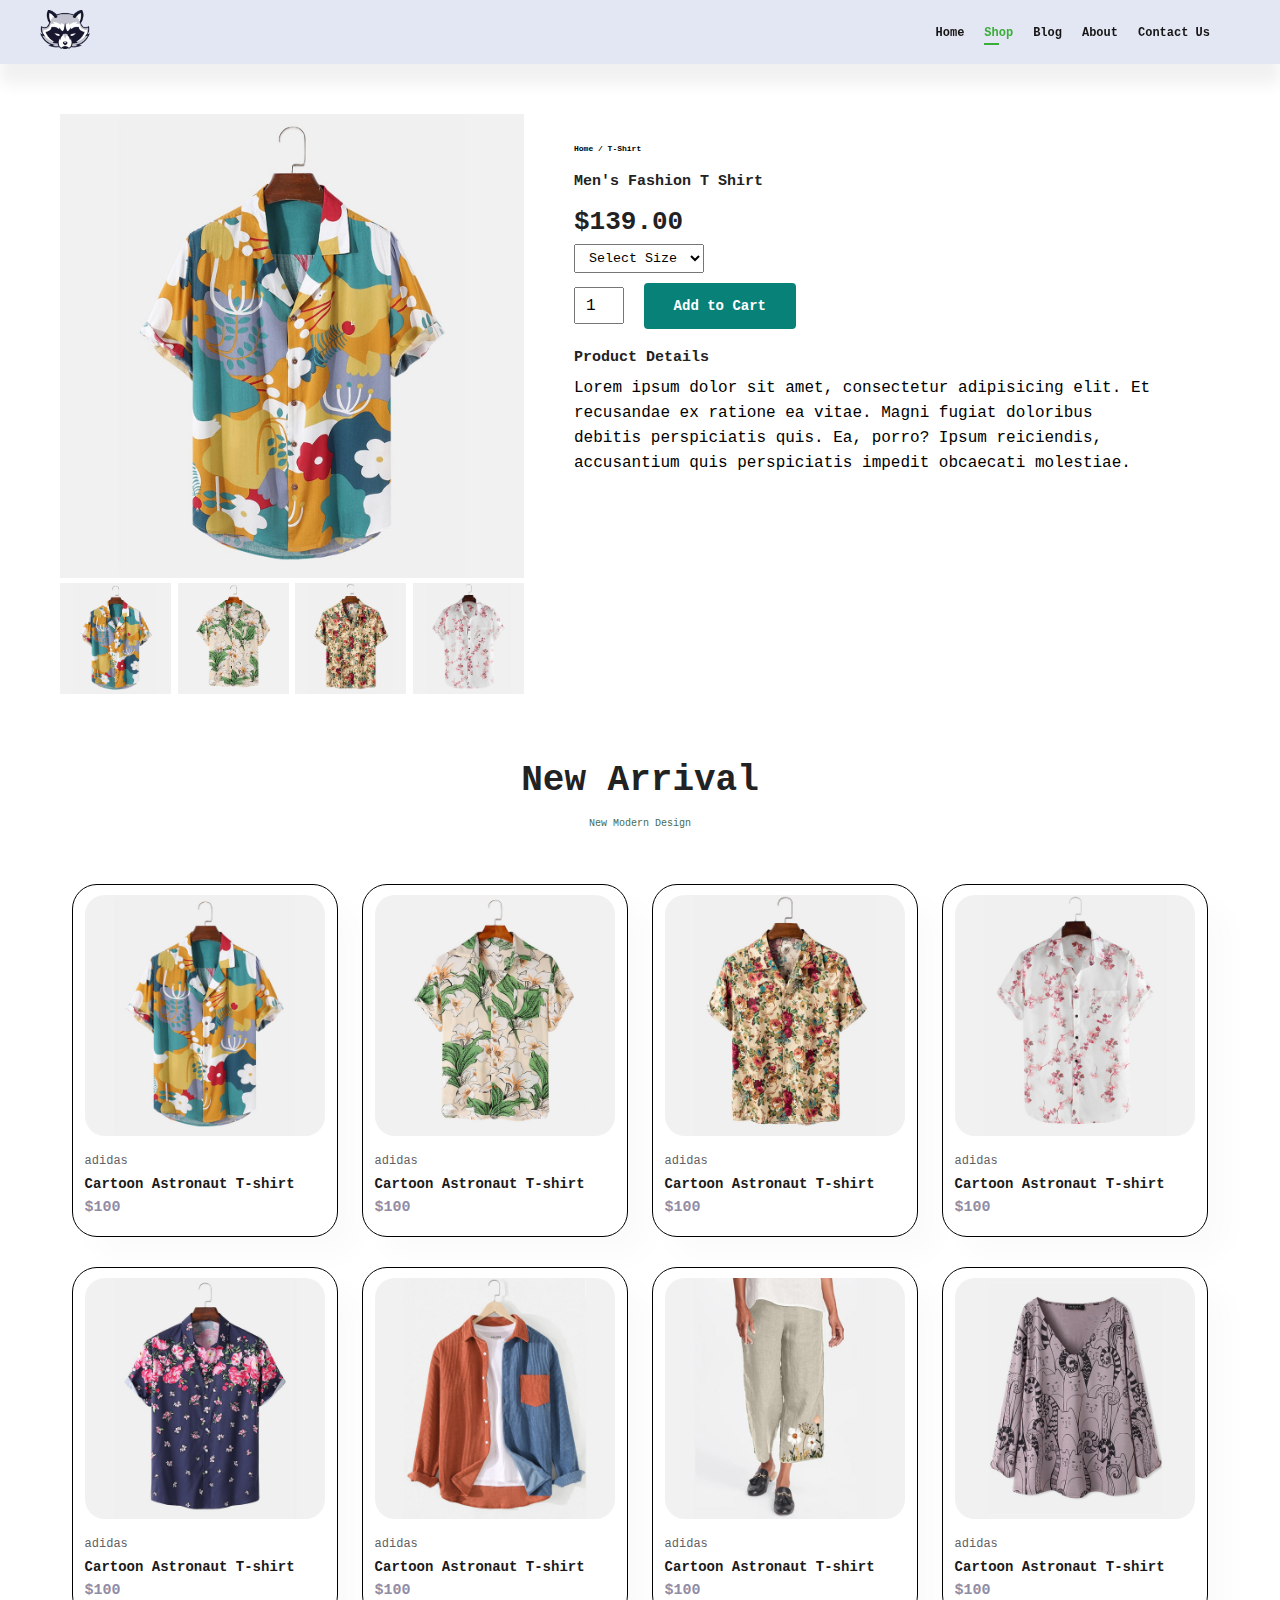
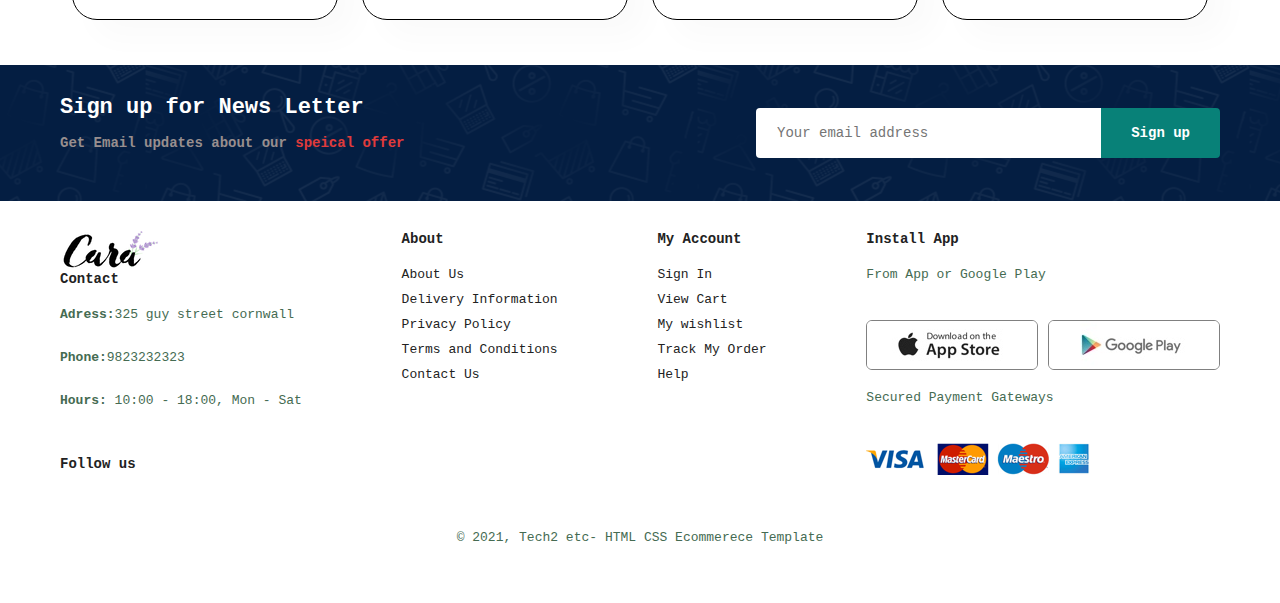
<file: sproduct.html>
<!DOCTYPE html>
<html lang="en">
<head>
    <meta charset="UTF-8">
    <meta name="viewport" content="width=device-width, initial-scale=1.0">
    <link rel="stylesheet" href="style.css">
    <link rel="stylesheet" href="https://cdnjs.cloudflare.com/ajax/libs/font-awesome/6.5.1/css/all.min.css" integrity="sha512-DTOQO9RWCH3ppGqcWaEA1BIZOC6xxalwEsw9c2QQeAIftl+Vegovlnee1c9QX4TctnWMn13TZye+giMm8e2LwA==" crossorigin="anonymous" referrerpolicy="no-referrer" />
</head>
<body>
    <section id="header">
        <a href="#"><img src="images/animal-2028258_640.png" class="logo" width="50px"></a>
        <div>
            <ul id="navbar">
                <li><a href="index.html">Home</a></li>
                <li><a class="active" href="shop.html">Shop</a></li>
                <li><a href="blog.html">Blog</a></li>
                <li><a href="about.html">About</a></li>
                <li><a href="contact.html">Contact Us</a></li>
                <li id="lg-bag"><a href="cart.html"><i class="fas fa-shopping-bag"></i></a></li>
                <a href="#" id="close"><i class="fas fa-times"></i></a>
            </ul>
        </div>
        <div id="mobile">
            <a href="cart.html"><i class="fas fa-shopping-bag"></i></a>
            <i id="bar" class="fas fa-outdent"></i>
        
        </div>
    </section>

    <section id="prodetails" class="section-p1">
        <div class="single-pro-image">
            <img src="images/products/f1.jpg" alt="" width="100% " id="mainImg">
            <div class="small-img-group">
                <div class="small-img-col">
                    <img src="images/products/f1.jpg" width="100%" class="small-img" alt="">
                </div>
                <div class="small-img-col">
                    <img src="images/products/f2.jpg" width="100%" class="small-img" alt="">
                </div>
                <div class="small-img-col">
                    <img src="images/products/f3.jpg" width="100%" class="small-img" alt="">
                </div>
                <div class="small-img-col">
                    <img src="images/products/f4.jpg" width="100%" class="small-img" alt="">
                </div>
            </div>
        </div>

        <div class="single-pro-details">
            <h6>Home / T-Shirt</h6>
            <h4>Men's Fashion T Shirt</h4>
            <h2>$139.00</h2>
            <select >
                <option>Select Size</option>
                <option>XXL</option>
                <option>Xl</option>
                <option>Large</option>
                <option>Medium</option>
                <option>Small</option>

            </select>
            <input type="number" value="1">
            <button class="normal">Add to Cart</button>
            <h4>Product Details</h4>
            <span>Lorem ipsum dolor sit amet, consectetur adipisicing elit. Et recusandae ex ratione ea vitae. Magni fugiat doloribus debitis perspiciatis quis. Ea, porro? Ipsum reiciendis, accusantium quis perspiciatis impedit obcaecati molestiae.</span>
        </div>

    </section>

    <section id="product1" class="section-p1">
        <h2>New Arrival</h2>
        <p> New Modern Design</p>
        <div class="pro-container">
            <div class="pro">
                <img src="images/products/f1.jpg" alt="">
                <div class="des">
                    <span>adidas</span>
                    <h5>Cartoon Astronaut T-shirt</h5>
                    <div class="star">
                        <i class="fas fa-star"></i>
                        <i class="fas fa-star"></i>
                        <i class="fas fa-star"></i>
                        <i class="fas fa-star"></i>
                        <i class="fas fa-star"></i>
                    </div>
                    <h4>$100</h4>
                </div>
                <a href="#"><i class="fal fa-shopping-cart carts"></i></a>
            </div>
            <div class="pro">
                <img src="images/products/f2.jpg" alt="">
                <div class="des">
                    <span>adidas</span>
                    <h5>Cartoon Astronaut T-shirt</h5>
                    <div class="star">
                        <i class="fas fa-star"></i>
                        <i class="fas fa-star"></i>
                        <i class="fas fa-star"></i>
                        <i class="fas fa-star"></i>
                        <i class="fas fa-star"></i>
                    </div>
                    <h4>$100</h4>
                </div>
                <a href="#"><i class="fal fa-shopping-cart carts"></i></a>
            </div>
            <div class="pro">
                <img src="images/products/f3.jpg" alt="">
                <div class="des">
                    <span>adidas</span>
                    <h5>Cartoon Astronaut T-shirt</h5>
                    <div class="star">
                        <i class="fas fa-star"></i>
                        <i class="fas fa-star"></i>
                        <i class="fas fa-star"></i>
                        <i class="fas fa-star"></i>
                        <i class="fas fa-star"></i>
                    </div>
                    <h4>$100</h4>
                </div>
                <a href="#"><i class="fal fa-shopping-cart carts"></i></a>
            </div>
            <div class="pro">
                <img src="images/products/f4.jpg" alt="">
                <div class="des">
                    <span>adidas</span>
                    <h5>Cartoon Astronaut T-shirt</h5>
                    <div class="star">
                        <i class="fas fa-star"></i>
                        <i class="fas fa-star"></i>
                        <i class="fas fa-star"></i>
                        <i class="fas fa-star"></i>
                        <i class="fas fa-star"></i>
                    </div>
                    <h4>$100</h4>
                </div>
                <a href="#"><i class="fal fa-shopping-cart carts"></i></a>
            </div>
            <div class="pro">
                <img src="images/products/f5.jpg" alt="">
                <div class="des">
                    <span>adidas</span>
                    <h5>Cartoon Astronaut T-shirt</h5>
                    <div class="star">
                        <i class="fas fa-star"></i>
                        <i class="fas fa-star"></i>
                        <i class="fas fa-star"></i>
                        <i class="fas fa-star"></i>
                        <i class="fas fa-star"></i>
                    </div>
                    <h4>$100</h4>
                </div>
                <a href="#"><i class="fal fa-shopping-cart carts"></i></a>
            </div>
            <div class="pro">
                <img src="images/products/f6.jpg" alt="">
                <div class="des">
                    <span>adidas</span>
                    <h5>Cartoon Astronaut T-shirt</h5>
                    <div class="star">
                        <i class="fas fa-star"></i>
                        <i class="fas fa-star"></i>
                        <i class="fas fa-star"></i>
                        <i class="fas fa-star"></i>
                        <i class="fas fa-star"></i>
                    </div>
                    <h4>$100</h4>
                </div>
                <a href="#"><i class="fal fa-shopping-cart carts"></i></a>
            </div>
            <div class="pro">
                <img src="images/products/f7.jpg" alt="">
                <div class="des">
                    <span>adidas</span>
                    <h5>Cartoon Astronaut T-shirt</h5>
                    <div class="star">
                        <i class="fas fa-star"></i>
                        <i class="fas fa-star"></i>
                        <i class="fas fa-star"></i>
                        <i class="fas fa-star"></i>
                        <i class="fas fa-star"></i>
                    </div>
                    <h4>$100</h4>
                </div>
                <a href="#"><i class="fal fa-shopping-cart carts"></i></a>
            </div>
            <div class="pro">
                <img src="images/products/f8.jpg" alt="">
                <div class="des">
                    <span>adidas</span>
                    <h5>Cartoon Astronaut T-shirt</h5>
                    <div class="star">
                        <i class="fas fa-star"></i>
                        <i class="fas fa-star"></i>
                        <i class="fas fa-star"></i>
                        <i class="fas fa-star"></i>
                        <i class="fas fa-star"></i>
                    </div>
                    <h4>$100</h4>
                </div>
                <a href="#"><i class="fal fa-shopping-cart carts"></i></a>
            </div>
        </div>
    </section>


    <section id="newsletter" class="section-p1" class="section-m1">
        <div class="newstext">
            <h4>Sign up for News Letter</h4>
            <p>Get Email updates about our <span>speical offer</span></p>
        </div>
        <div class="form">
            <input type="text" placeholder="Your email address">
            <button class="normal">Sign up</button>
        </div>
    </section>

    <footer class="section-p1">
        <div class="col">

            <img src="images/banner/logo.png" alt="">
            <h4>Contact</h4>
            <p> <strong>Adress:</strong>325 guy street cornwall </p>
            <p> <strong>Phone:</strong>9823232323</p>
            <p> <strong>Hours:</strong> 10:00 - 18:00, Mon - Sat </p>
            <div class="follow">
                <h4>Follow us</h4>
                <div class="icon">
                    <i class="fab fa-facebook-f"></i>
                    <i class="fab fa-twitter"></i>
                    <i class="fab fa-instagram"></i>
                    <i class="fab fa-pinterest-p"></i>
                    <i class="fab fa-youtube"></i>
                </div>
            </div>
        </div>
        <div class="col">
            <h4>About</h4>
            <a href="#">About Us</a>
            <a href="#">Delivery Information</a>
            <a href="#">Privacy Policy</a>
            <a href="#">Terms and Conditions</a>
            <a href="#">Contact Us</a>
        </div>
        <div class="col">
            <h4>My Account</h4>
            <a href="#">Sign In</a>
            <a href="#">View Cart</a>
            <a href="#">My wishlist</a>
            <a href="#">Track My Order</a>
            <a href="#">Help</a>
        </div>
        <div class="col install">
            <h4>Install App</h4>
            <p>From App or Google Play</p>
            <div class="row">
                <img src="images/pay/app.jpg" alt="">
                <img src="images/pay/play.jpg" alt="">
            </div>
                <p>Secured Payment Gateways</p>
                <img src="images/pay/pay.png" alt="">
            

        </div>
        <div class="copyright">
            <p>© 2021, Tech2 etc- HTML CSS Ecommerece Template</p>
        </div>

    </footer>
    <script>
        var mainImg = document.getElementById("mainImg");
        var smallImg = document.getElementsByClassName("small-img");
    
        smallImg[0].onclick = function() {
            mainImg.src = smallImg[0].src;
        }
        smallImg[1].onclick = function() {
            mainImg.src = smallImg[1].src;
        }
        smallImg[2].onclick = function() {
            mainImg.src = smallImg[2].src;
        }
        smallImg[3].onclick = function() {
            mainImg.src = smallImg[3].src;
        }
    </script>
    <script src="script.js"></script>
    
</body>
</html>
</file>
<file: style.css>
*{
    margin: 0;
    padding: 0;
    box-sizing: border-box;
    font-family: 'Courier New', Courier, monospace;
    
}
h1{
    font-size: 40px;
    line-height: 54px;
    color: #222;
}
h2{
    font-size: 36px;
    line-height: 44px;
    color: #222;
}
h4{
    font-size: 15px;
    color: #222;
}
h6{
    font-size: 8px;
    font-weight: 8px;
}
p{
    font-size: 10px;
    color: #456b52;
    margin: 15px 0 20px 0;
}
.section-p1{
    padding: 30px 60px;
}
.section-m1{
    margin: 40px 0;
}
button.normal{
    font-size: 14px;
    font-weight: 600;
    padding: 15px 30px;
    color: black;
    background-color: #fff;
    border-radius: 4px;
    cursor: pointer;
    border: none;
    outline: none;
    transition: 0.2s;

}
button.white{
    font-size: 13px;
    font-weight: 600;
    padding: 11px 18px;
    color: white;
    background-color: transparent;
    border-radius: 4px;
    cursor: pointer;
    border: 1px solid white;
    outline: none;
    transition: 0.2s;

}
body{
    width: 100%;
}

/* header */
#header{
    display: flex;
    align-items: center;
    justify-content: space-between;
    padding: 10px 40px;
    background-color: #E3E6F3;
    box-shadow: 0 20px 15px rgba(0,0,0,0.06);
    z-index: 999;
    position: sticky;
    top: 0;
    left: 0;
}
#navbar{
    display: flex;
    align-items: center;
    justify-content: center;
}
#navbar li{
    list-style: none;
    padding: 0 10px;
    position: relative;
}
#navbar li a{
    text-decoration: none;
    font-size: 12px;
    font-weight: 600;
    color: #161515;
    transition: 0.3s ease;
}
#navbar li a:hover{
    color : rgb(58, 174, 56);
}
#navbar li a:hover,
#navbar li a.active{
    color :rgb(58, 174, 56);

}
#navbar li a.active::after,
#navbar li a:hover::after{
    content: "";
    width: 30% ;
    height: 2px;
    background-color: rgb(58, 174, 56);
    position: absolute;
    bottom: -4px;
    left: 10px;
}
 i{
    color: black;
}
#mobile{
    display: none;
    align-items: center;
}
#close{
    display: none;
}

/*Hero*/
#hero{
    background-image: url("images/hero4.png");
    height: 90vh;
    width: 100%;
    background-size: cover;
    background-position: top 25% right 0%;
    padding: 0 50px;
    display: flex;
    flex-direction: column;
    align-items: flex-start;
    justify-content: center;
    background-color:#E3E6F3;
}
#hero h4{
    padding-bottom: 10px;
}
#hero h1{
    color: rgb(60, 211, 65);
}
#hero button{
    background-image: url("images/button.png");
    background-color: transparent;
    color: rgb(95, 219, 18);
    border: 0;
    padding: 14px 80px 14px 65px;
    border-radius: 10px;
    background-repeat: no-repeat;
    cursor: pointer;
    font-weight: 700;
    font-size: 16px;


}
#feature{
    display: flex;
    align-items: center;
    justify-content: space-between;
    flex-wrap: wrap;

}
#feature .fe-box{
    width: 120px;
    text-align: center;
    padding: 15px 10px;
    box-shadow: 10px 10px 24px rgba(0,0,0,0.3);
    border: 1px solid black;
    border-radius: 4px;
    margin: 15px 0;
}

#feature .fe-box:hover{
    box-shadow: 10px 10px 54px rgba(70,62,221,0.1);
}
#feature .fe-box img{
    width: 100%;
    margin-bottom: 10px;

}
#feature .fe-box h6{
    display: inline-block;
    padding: 9px 8px 6px 8px;
    line-height: 1;
    border-radius: 4px;
    color: #088178;
    background-color: #fddde4;
}
#feature .fe-box:nth-child(2) h6{
    background-color: #cdebbc;

}
#feature .fe-box:nth-child(3) h6{
    background-color: #d1e8f2;

}
#feature .fe-box:nth-child(4) h6{
    background-color: #cdd4f8;

}
#feature .fe-box:nth-child(5) h6{
    background-color: #f6dbf6;

}
#feature .fe-box:nth-child(6) h6{
    background-color: #fff2e5;

}
#product1{
    text-align: center;
}
#product1 .pro-container{
    display: flex;
    justify-content: center;
    padding-top: 20px;
    flex-wrap: wrap;
    justify-content: space-around;
}
#product1 .pro{
    width: 23%;
    min-width: 200px;
    padding: 10px 12px;
    border: 1px solid black;
    border-radius: 25px;
    cursor: pointer;
    box-shadow: 20px 20px 30px rgba(0,0,0,0.02);
    margin: 15px 0;
    transition: 0.2s ease;
}
#product1 .pro:hover{
    box-shadow: 20px 20px 30px rgba(0,0,0,0.06) ;
}
#product1 .pro img{
    width: 100%;
    border-radius: 20px;
}
#product1 .pro .des{
    text-align: start;
    padding: 10px 0;
}
#product1 .pro .des span{
    color: #606063;
    font-size: 12px;
}
#product1 .pro .des h5{
    padding-top: 7px;
    color: #1a1a1a;
    font-size: 14px;
}
#product1 .pro .des i{
    font-size: 12px;
    color: #c5ea42;
}
#product1 .pro .des h4{
    padding-top: 7px;
    font-size: 15px;
    font-weight: 700;
    color: #918ca6;
}
#product1 .pro .carts{
    width: 40px;
    height: 40px;
    line-height: 40px;
    border-radius: 50px;
    background-color: #e8f6ea;
    font-weight: 500;
    color: #8ba85e;

}


#banner{
    display: flex;
    flex-direction: column;
    justify-content: center;
    align-items: center;
    text-align: center;
    background-image: url("images/banner/b2.jpg");
    width: 100%;
    height:40vh;
    background-size: cover;
    background-position: center;
    background-color: none;
}
#banner h4{
    color: white;
    font-size: 16px;
    background-color: transparent;

}
#banner h2{
    color: white;
    font-size: 30px;
    padding: 10px;
    background-color: transparent;
    
}
#banner h2 span{
    color: red;
}
#banner button:hover{
    background-color: #088178;
    color: white;
}
#sm-banner{
    display: flex;
    justify-content: space-between;
    flex-wrap: wrap;
}
#sm-banner .banner-box{
    display: flex;
    flex-direction: column;
    justify-content: center;
    align-items: flex-start;
   
    background-image: url("images/banner/b17.jpg");
    min-width :430px;
    height:40vh;
    background-size: cover;
    background-position: center;
    background-color: none;
    padding: 20px;
}
#sm-banner .banner-box2{
    background-image: url("images/banner/b10.jpg");
    
}
#sm-banner h4{
    color: white;
    font-size: 18px;
    font-weight: 300px;
    background-color: transparent;
}
#sm-banner h2{
    color: white;
    font-size: 28px;
    font-weight: 800px;
    background-color: transparent;
}
#sm-banner span{
    color: white;
    font-size: 10px;
    font-weight: 500px;
    padding-bottom: 15px;
    background-color: transparent;
}
#sm-banner .banner-box:hover button{
    background-color: green;
    border: none;
}
#banner3{
    display: flex;
    justify-content: space-between;
    flex-wrap: wrap;
    padding: 0 60px;
}
#banner3 .banner-box{
    display: flex;
    flex-direction: column;
    justify-content: center;
    align-items: flex-start;
   background-image: url("images/banner/b7.jpg");
    min-width :30%;
    height:30vh;
    background-size: cover;
    background-position: center;
    background-color: none;
    padding: 20px;
    margin-bottom: 20px;
}
#banner3 .banner-box2{
    background-image:url("images/banner/b4.jpg") ;
}
#banner3 .banner-box3{
    background-image:url("images/banner/b18.jpg") ;
}
#banner3 h2{
    color: white;
    font-weight: 900;
    font-size: 22px;
    background-color: transparent;

}
#banner3 h3{
    color: rgb(220, 143, 143);
    font-weight: 800;
    font-size: 15px;
    background-color: transparent;
    
}

#newsletter{
    display: flex;
    justify-content: space-between;
    flex-wrap: wrap;
    align-items: center;background-image: url("images/banner/b14.png");
    background-position: 20% 30%;
    background-color: #041e42;
}

#newsletter h4{
    font-size: 22px;
    font-weight: 700;
    color: white;
    background-color: none;
}
#newsletter p{
    font-size: 14px;
    font-weight: 600;
    color: rgb(152, 142, 142);
    background-color: transparent;
}
#newsletter p span{
   
    color: rgb(224, 59, 59);
    
}
#newsletter .form{
    display: flex;
    width: 40%;
}
#newsletter input{
    height: 3.125rem;
    padding: 0 1.25rem;
    font-size: 14px;
    width: 100%;
    border: 1px solid transparent;
    border-radius: 4px;
    outline: none;
    border-top-right-radius: 0;
    border-bottom-right-radius: 0;
}
#newsletter button{
    background-color: #088178;
    color: white;
    white-space: nowrap;
    border-top-left-radius: 0;
    border-bottom-left-radius: 0;
}
footer{
    display: flex;
    flex-wrap: wrap;
    justify-content: space-between;
}
footer .col{
    display: flex;
    flex-direction: column;
    align-items: flex-start;
    margin-bottom: 20px;
}
footer .logo{
    margin-bottom: 30px;

}
footer h4{
    font-size: 14px;
    padding-bottom: 20px;
}
footer p{
    font-size: 13px;
    padding-bottom: 20px;
    margin: 0 0 8px 0;
}
footer a{
    font-size: 13px;
    text-decoration: none;
    margin-bottom: 10px;
    color: #222;
}
footer .follow{
    margin-top: 20px;
}
footer .follow i{
    color: #465b52;
    padding-right: 4px;
    cursor: pointer;
}
footer .install .row img{
    border: 1px solid grey;
    border-radius: 6px;
}
footer .install img{
    margin: 10px 0 15px 0;
}
footer .follow i:hover, footer a:hover{
    color: green;
}
footer .copyright{
    width: 100%;
    text-align: center;
}


/*Shop */
#prodetails{
    display: flex;
    margin-top: 20px;
}

#page-header{
    background-image: url("images/banner/b1.jpg");
    background-size: cover;
    width: 100%;
    height: 40vh;
    display: flex;
    flex-direction: column;
    justify-content: center;
    text-align: center;
    padding: 14px;
}
#page-header h2,
#page-header p{
    color: white;
}

#pagination{
    text-align: center;

}
#pagination a{
    text-decoration: none;
    background-color: green;
    padding: 5px 10px;
    border-radius: 4px;
    color: white;
    font-weight: 600;

}
#pagination a i{
    font-size: 16px;
    color: white;
    font-weight: 600;
}

/* SImgle Product */
#prodetails .single-pro-image{
    width: 40%;
    margin-right: 50px;
}
.small-img-group{
    display: flex;
    justify-content: space-between;
}
.small-img-col{
    flex-basis: 24%;
    cursor: pointer;
}

#prodetails .single-pro-details{
    width: 50%;
    padding-top: 30px;
}
#prodetails .single-pro-details h4{
    padding: 20px 0 10px 0;

}
#prodetails .single-pro-details h2{
    font-size: 26px
}
#prodetails .single-pro-details select{
    display: block;
    padding: 5px 10px;
    margin-bottom: 10px;
}
#prodetails .single-pro-details input{
    width: 50px;
    height: 37px;
    padding-left: 10px;
    font-size: 16px;
    margin-right: 10px;
}
#prodetails .single-pro-details button{
    background-color: #088178;
    color: white;
}
#prodetails .single-pro-details input:focus{
    outline: none;
}
#prodetails .single-pro-details span{
    line-height: 25px;
}

/*Blog Page*/
#page-header.blog-header{
    background-image: url('images/banner/b19.jpg');
}
#blog{
    padding: 100px 100px 0px 100px;
}
#blog .blog-box{
    display: flex;
    align-items: center;
    width: 100%;
    position: relative;
    padding-bottom: 90px;

}
#blog .blog-img{
    width: 50%;
    margin-right: 40px;
}
#blog img{
    width: 100%;
    height: 300px;
    object-fit: cover;
}
#blog .blog-details{
    width: 50%;
    
}
#blog .blog-details a{
    text-decoration: none;
    font-size: 11px;
    color: black;
    font-weight: 700;
    position: relative;
    transition: 0.3s;
}
#blog .blog-details a::after{
    content: "";
    width: 50px;
    height: 1px;
    background-color: black;
    position: absolute;
    top: 6px;
    right: -60px;
}
#blog .blog-details a:hover{
    color: #088178;
}
#blog .blog-details a:hover::after{
    background-color: #088178;
}
#blog .blog-box h1{
    position: absolute;
    top: -32px;
    left: 0;
    font-size: 70px;
    font-weight: 700;
    color:#c9cbce;
    z-index: -100;
}

/* ABout us */
#page-header .about-header{
    background-image: url("images/about/banner.png");
}
#about-head{
    display: flex;
    align-items: center;
}
#about-head img{
    width: 50%;
    height: auto;
}
#about-head div{
    padding-left: 40px;
}
#about-app{
    text-align: center;
}
#about-app .video{
    width: 70%;
    height: 100%;
    margin: 30px auto 0 auto;
}
#about-app .video video{
    width: 100%;
    height: 100%;
    border-radius: 4px;
}

#contact-details{
    display: flex;
    align-items: center;
    justify-content: space-between;
}

#contact-details .details{
    width: 40%;
}
#contact-details .details span,
#form-details form span{
   font-size: 12px;

}
#contact-details .details h2,
#form-details form h2{
    font-size: 26px;
    line-height: 35px;
    padding: 20px 0;
}
#contact-details .details h3{
    font-size: 16px;
    padding-bottom: 15px;
}
#contact-details .details li{
    list-style: none;
    display: flex;
    padding: 10px 0;
}
#contact-details .details li i{
    font-size: 14px;
    padding-right: 22px;

}
#contact-details .details li p{
    margin: 0%;
    font-size: 14px;
}
#contact-details .map{
    width: 55%;
    height: 400px;
}
#contact-details .map iframe{
    width: 100%;
    height: 100%;
}
#form-details form{
    width: 65%;
    display: flex;
    flex-direction: column;
    align-items: flex-start;
    padding-left: 20px;
}
#form-details form input,
#form-details form textarea{
    width: 100%;
    padding: 12px 15px;
    outline: none;
    margin-bottom: 20px;
    border: 1px solid #e1e1e1;
}
#form-details form button{
    background-color: #088178;
    color: #fff;
}








/*media query*/
@media (max-width:799px){
    .section-p1{
        padding: 20px 20px;
    }
    #navbar {
        display: flex;
        flex-direction: column;
        align-items: flex-start;
        justify-content: flex-start;
        position: fixed;
        top: 0;
        right: -300px;
        height: 100vh;
        width: 300px;
        background-color: #e8edf5;
        box-shadow: 0 40px 60px rgba(0,0,0,0.1);
        padding: 80px 0 0 10px;
        transition: 0.5s;


    }
    #navbar.active{
        right: 0px;
    }
    #navbar li{
        margin-bottom: 25px;
    }

    #mobile{
        display: flex;
        align-items: center;
    }
    #mobile i{
        color: #1a1a1a;
        font-size: 24px;
        padding-left: 20px;
    }
    #close{
        display: initial;
        position: absolute;
        top: 30px;
        left: 30px;
        color: rgb(0, 255, 123);
        font-size: 24px;
    }
    #lg-bag{
        display:none;
    }
    #hero {
        
        height: 70vh;
        padding: 0 20px;
        background-position: top 45% right 40%;
    }
    #feature {
        
        justify-content: center;
    }
    #feature .fe-box{
        margin: 15px 15px;
    
    }
    #product1 .pro {
       
        margin: 10px ;
       
        
    }
    #banner {
         
        height: 25vh;
        
    }
    #sm-banner .banner-box{
        min-width: 100%;
        height: 30vh;
        padding: 30px;
    }
    #banner3 {
        
        padding: 0 20px;
    }
    #banner3 .banner-box {
        
        width: 28%;
    }
    #newsletter .form {
        width: 70%;
    }
        
}
@media(max-width:477px){

        #header{
            padding: 10px 30px;
        }
        #hero h2{
            font-size: 25px;
        }
        #hero h1{
            font-size: 35px;
        }
        #hero{
            padding: 0 20px;
            background-position: 55%;
        }
        #product1 .pro{
            width: 100%;
        }
        #banner{
            height: 40vh;
        }
        #sm-banner .banner-box{
            height: 40vh ;
        }
        #sm-banner .banner-box2{
           margin-top: 20px;
        }
        #banner3{
            padding: 0 10px;
            
        }
        #banner3 .banner-box{
            width: 100%;
        }
        #newsletter{
            padding: 40px 20px;
        }
        #newsletter .form{
            width: 100%;
        }
        /*SIngle Product*/
        
        #prodetails{
            flex-direction: column;
        }
        #prodetails .single-pro-image {
            width: 100%;
            margin-right: 0px;
        }
        #prodetails .single-pro-details {
            width: 100%;
            margin-right: 0px;
        }

        /*Blog Page*/
        #blog{
            padding: 80px 20px 0 20px ;
        }
        #blog .blog-box {
            display: flex;
            flex-direction: column;
            align-items: start;
            width: 100%;
            
        }
        #blog .blog-img{
            width: 100%;
            margin-right: 0;
            margin-bottom: 30px;
        }
        #blog .blog-details{
            width: 100%;
        }

        /*About Us Page*/
        #about-head{
            flex-direction: column;
        }
        #about-head img{
            width: 100%;
            margin-bottom: 20px;
        }
        #about-head div{
            padding-left: 0px;
        }
        #about-app .video{
            width: 100%;
        }




}
</file>
